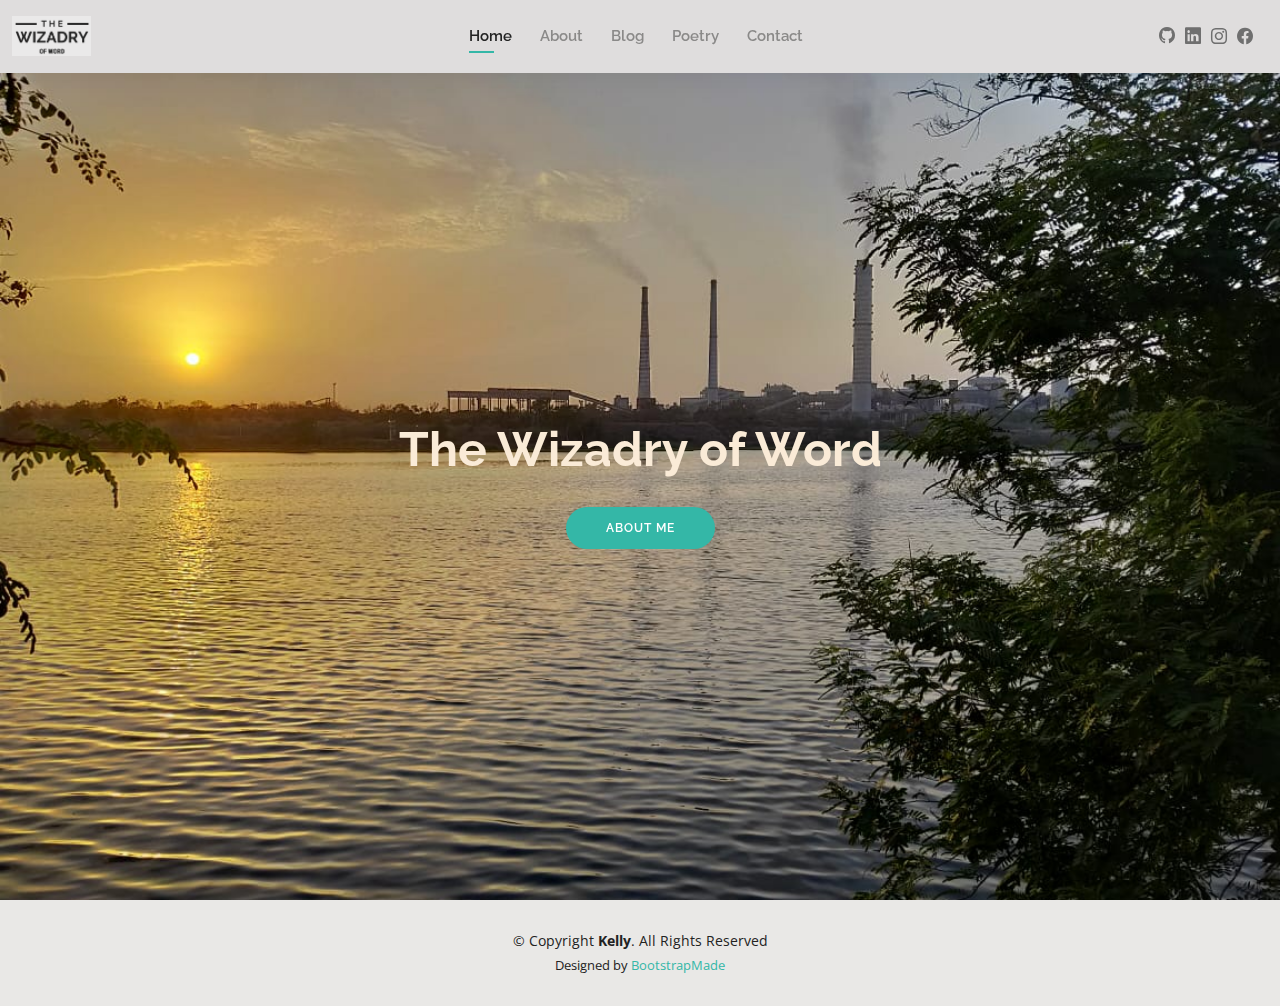
<file: index.html>
<!DOCTYPE html>
<html lang="en">

<head>
  <meta charset="utf-8">
  <meta content="width=device-width, initial-scale=1.0" name="viewport">

  <title>Kelly Bootstrap Template - Index</title>
  <meta content="" name="description">
  <meta content="" name="keywords">

  <!-- Favicons -->
  <link href="assets/img/favicon.png" rel="icon">
  <link href="assets/img/apple-touch-icon.png" rel="apple-touch-icon">

  <!-- Google Fonts -->
  <link href="https://fonts.googleapis.com/css?family=Open+Sans:300,300i,400,400i,600,600i,700,700i|Raleway:300,300i,400,400i,500,500i,600,600i,700,700i|Poppins:300,300i,400,400i,500,500i,600,600i,700,700i" rel="stylesheet">

  <!-- Vendor CSS Files -->
  <link href="assets/vendor/aos/aos.css" rel="stylesheet">
  <link href="assets/vendor/bootstrap/css/bootstrap.min.css" rel="stylesheet">
  <link href="assets/vendor/bootstrap-icons/bootstrap-icons.css" rel="stylesheet">
  <link href="assets/vendor/boxicons/css/boxicons.min.css" rel="stylesheet">
  <link href="assets/vendor/glightbox/css/glightbox.min.css" rel="stylesheet">
  <link href="assets/vendor/swiper/swiper-bundle.min.css" rel="stylesheet">

  <!-- Template Main CSS File -->
  <link href="assets/css/style.css" rel="stylesheet">

  <!-- =======================================================
  * Template Name: Kelly - v4.3.0
  * Template URL: https://bootstrapmade.com/kelly-free-bootstrap-cv-resume-html-template/
  * Author: BootstrapMade.com
  * License: https://bootstrapmade.com/license/
  ======================================================== -->
</head>

<body>

  <!-- ======= Header ======= -->
  <header id="header" class="fixed-top">
    <div class="container-fluid d-flex justify-content-between align-items-center">

      <!--<h1 class="logo me-auto me-lg-0"><a href="index.html">Kelly</a></h1>-->
      <!-- Uncomment below if you prefer to use an image logo -->
      <a href="index.html" class="logo"><img src="assets/img/WIZADRY.png" alt="" class="img-fluid"></a>

      <nav id="navbar" class="navbar order-last order-lg-0">
        <ul>
          <li><a class="active" href="index.html">Home</a></li>
          <li><a href="about.html">About</a></li>
          <!--<li><a href="resume.html">Resume</a></li>-->
          <li><a href="portfolio.html">Blog</a></li>
          <li><a href="services.html">Poetry</a></li>
          <li><a href="contact.html">Contact</a></li>
        </ul>
        <i class="bi bi-list mobile-nav-toggle"></i>
      </nav><!-- .navbar -->

      <div class="header-social-links">
        <a href="https://github.com/vinayagrahari" class="github"><i class="bi bi-github"></i></a>
        <a href="https://www.linkedin.com/in/vinay-kumar-49a0731a0/" class="linkedin"><i class="bi bi-linkedin"></i></i></a>
        <a href="https://www.instagram.com/the_vinay_agrahari/" class="instagram"><i class="bi bi-instagram"></i></a>
        <a href="https://www.facebook.com/people/Vinay-Kumar/100066474706538/" class="facebook"><i class="bi bi-facebook"></i></a>
      </div>

    </div>

  </header><!-- End Header -->

  <!-- ======= Hero Section ======= -->
  <section id="hero" class="d-flex align-items-center">
    <div class="container d-flex flex-column align-items-center" data-aos="zoom-in" data-aos-delay="100">
      <h1>The Wizadry of Word</h1>
      <!--<h2>I'm a student of IIT Delhi</h2>-->
      <a href="about.html" class="btn-about">About Me</a>
    </div>
  </section><!-- End Hero -->

  <!-- ======= Footer ======= -->
  <footer id="footer">
    <div class="container">
      <div class="copyright">
        &copy; Copyright <strong><span>Kelly</span></strong>. All Rights Reserved
      </div>
      <div class="credits">
        <!-- All the links in the footer should remain intact. -->
        <!-- You can delete the links only if you purchased the pro version. -->
        <!-- Licensing information: https://bootstrapmade.com/license/ -->
        <!-- Purchase the pro version with working PHP/AJAX contact form: https://bootstrapmade.com/kelly-free-bootstrap-cv-resume-html-template/ -->
        Designed by <a href="https://bootstrapmade.com/">BootstrapMade</a>
      </div>
    </div>
  </footer><!-- End  Footer -->

  <div id="preloader"></div>
  <a href="#" class="back-to-top d-flex align-items-center justify-content-center"><i class="bi bi-arrow-up-short"></i></a>

  <!-- Vendor JS Files -->
  <script src="assets/vendor/aos/aos.js"></script>
  <script src="assets/vendor/bootstrap/js/bootstrap.bundle.min.js"></script>
  <script src="assets/vendor/glightbox/js/glightbox.min.js"></script>
  <script src="assets/vendor/isotope-layout/isotope.pkgd.min.js"></script>
  <script src="assets/vendor/php-email-form/validate.js"></script>
  <script src="assets/vendor/purecounter/purecounter.js"></script>
  <script src="assets/vendor/swiper/swiper-bundle.min.js"></script>
  <script src="assets/vendor/waypoints/noframework.waypoints.js"></script>

  <!-- Template Main JS File -->
  <script src="assets/js/main.js"></script>

</body>

</html>
</file>
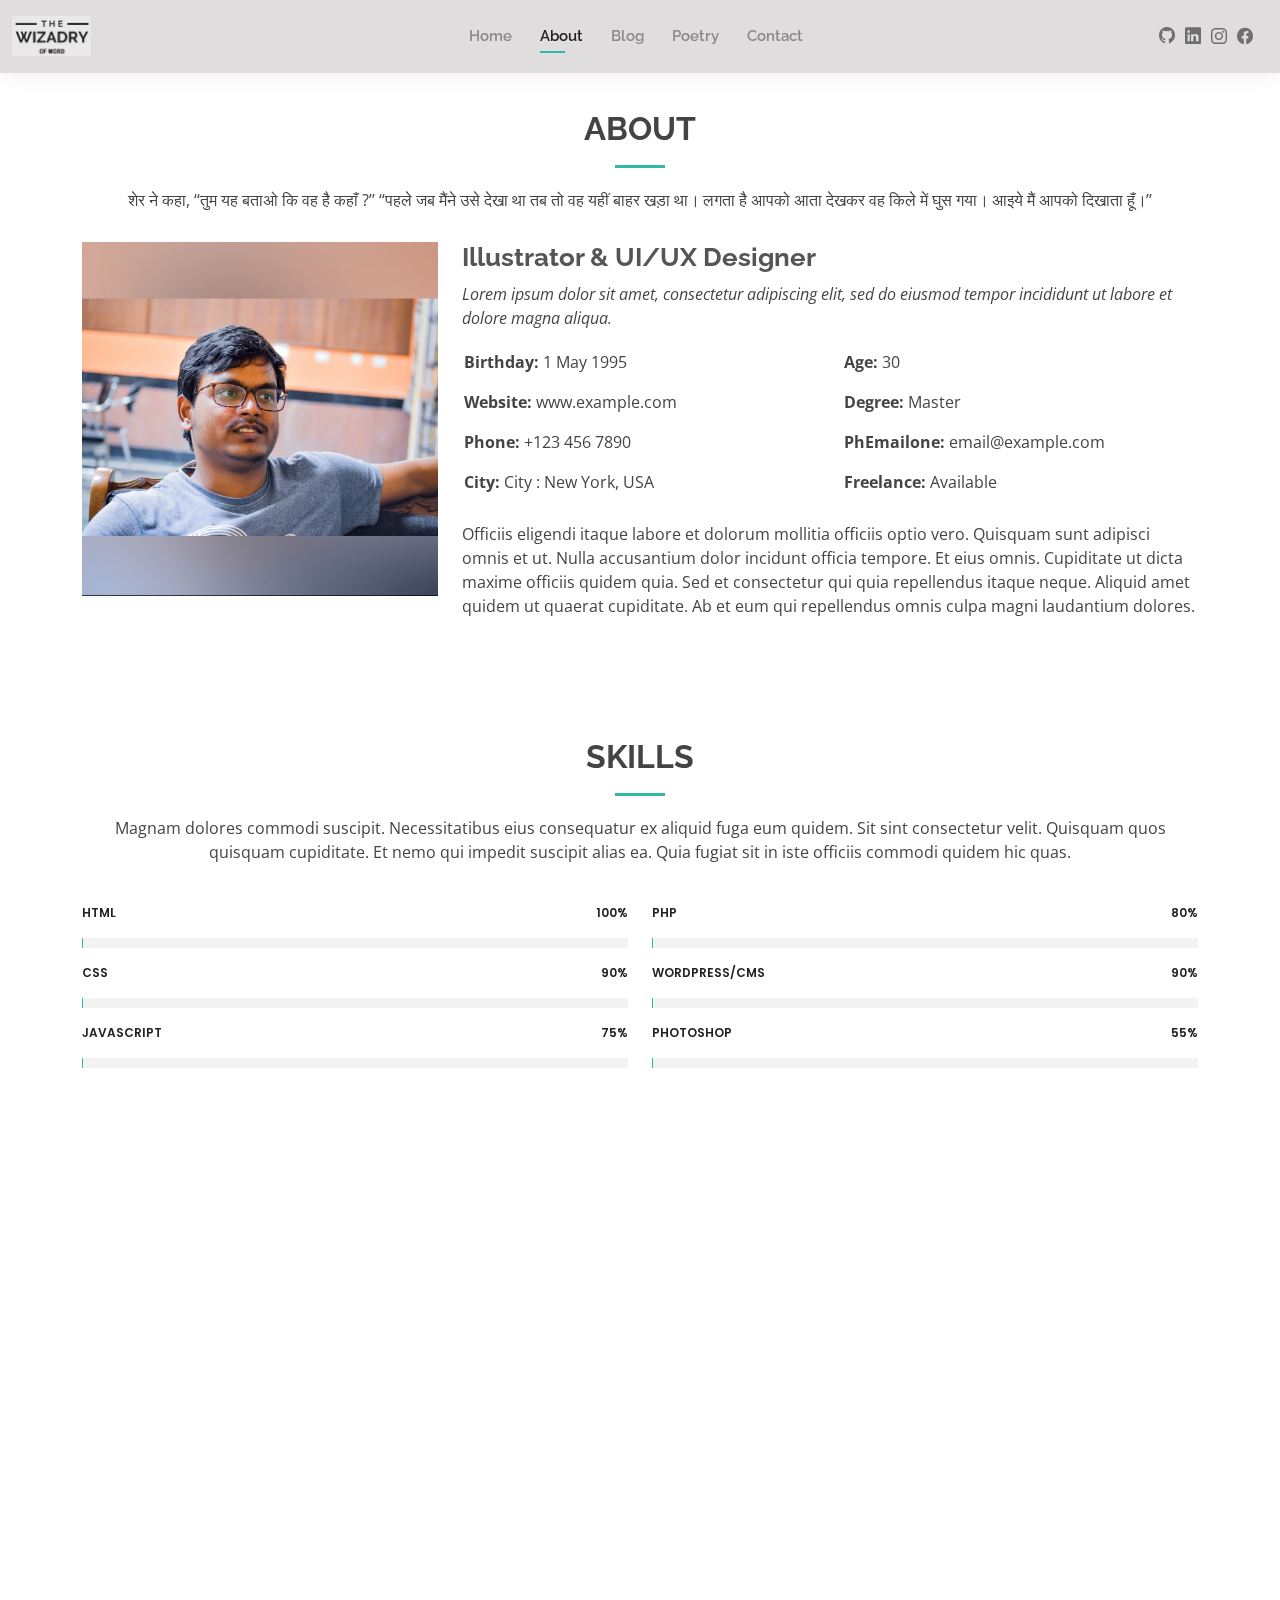
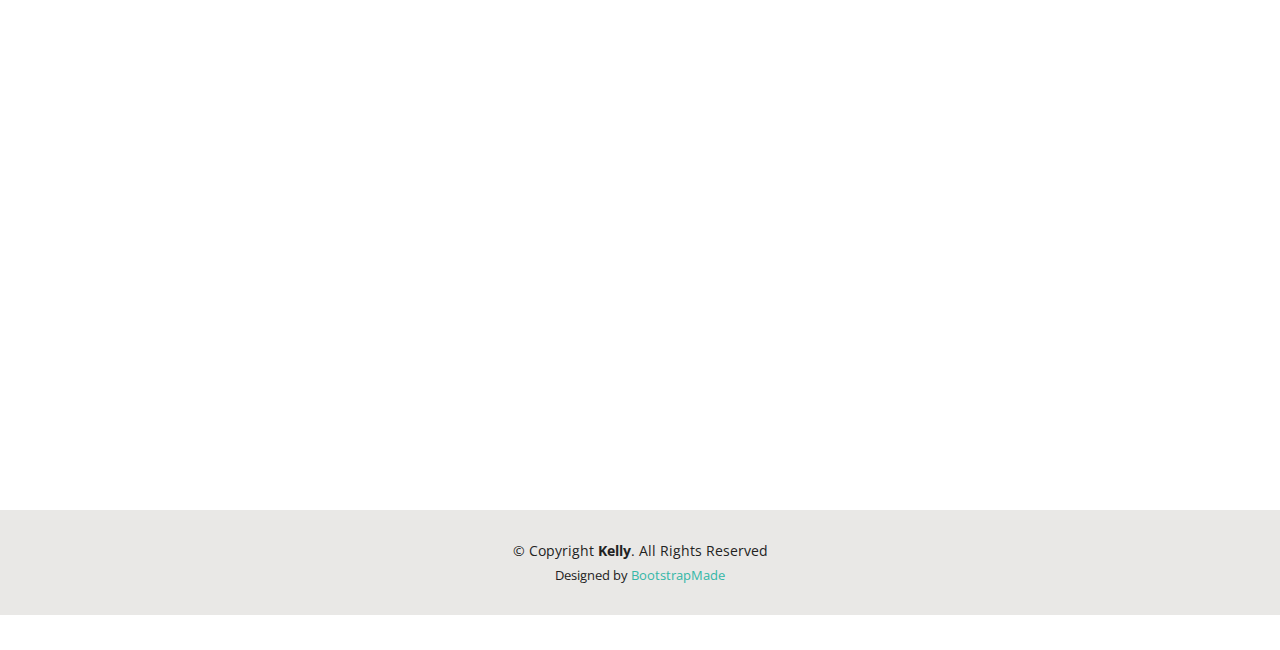
<file: about.html>
<!DOCTYPE html>
<html lang="en">

<head>
  <meta charset="utf-8">
  <meta content="width=device-width, initial-scale=1.0" name="viewport">

  <title>About - Kelly Bootstrap Template</title>
  <meta content="" name="description">
  <meta content="" name="keywords">

  <!-- Favicons -->
  <link href="assets/img/favicon.png" rel="icon">
  <link href="assets/img/apple-touch-icon.png" rel="apple-touch-icon">

  <!-- Google Fonts -->
  <link href="https://fonts.googleapis.com/css?family=Open+Sans:300,300i,400,400i,600,600i,700,700i|Raleway:300,300i,400,400i,500,500i,600,600i,700,700i|Poppins:300,300i,400,400i,500,500i,600,600i,700,700i" rel="stylesheet">

  <!-- Vendor CSS Files -->
  <link href="assets/vendor/aos/aos.css" rel="stylesheet">
  <link href="assets/vendor/bootstrap/css/bootstrap.min.css" rel="stylesheet">
  <link href="assets/vendor/bootstrap-icons/bootstrap-icons.css" rel="stylesheet">
  <link href="assets/vendor/boxicons/css/boxicons.min.css" rel="stylesheet">
  <link href="assets/vendor/glightbox/css/glightbox.min.css" rel="stylesheet">
  <link href="assets/vendor/swiper/swiper-bundle.min.css" rel="stylesheet">

  <!-- Template Main CSS File -->
  <link href="assets/css/style.css" rel="stylesheet">

  <!-- =======================================================
  * Template Name: Kelly - v4.3.0
  * Template URL: https://bootstrapmade.com/kelly-free-bootstrap-cv-resume-html-template/
  * Author: BootstrapMade.com
  * License: https://bootstrapmade.com/license/
  ======================================================== -->
</head>

<body>

  <!-- ======= Header ======= -->
  <header id="header" class="fixed-top">
    <div class="container-fluid d-flex justify-content-between align-items-center">

      <!--<h1 class="logo me-auto me-lg-0"><a href="index.html">Kelly</a></h1>-->
      <!-- Uncomment below if you prefer to use an image logo -->
      <a href="index.html" class="logo"><img src="assets/img/WIZADRY.png" alt="" class="img-fluid"></a>

      <nav id="navbar" class="navbar order-last order-lg-0">
        <ul>
          <li><a href="index.html">Home</a></li>
          <li><a class="active" href="about.html">About</a></li>
          <!--<li><a href="resume.html">Resume</a></li>-->
          <li><a href="portfolio.html">Blog</a></li>
          <li><a href="services.html">Poetry</a></li>
          <li><a href="contact.html">Contact</a></li>
        </ul>
        <i class="bi bi-list mobile-nav-toggle"></i>
      </nav><!-- .navbar -->

      <div class="header-social-links">
        <a href="https://github.com/vinayagrahari" class="github"><i class="bi bi-github"></i></a>
        <a href="https://www.linkedin.com/in/vinay-kumar-49a0731a0/" class="linkedin"><i class="bi bi-linkedin"></i></i></a>
        <a href="https://www.instagram.com/the_vinay_agrahari/" class="instagram"><i class="bi bi-instagram"></i></a>
        <a href="https://www.facebook.com/people/Vinay-Kumar/100066474706538/" class="facebook"><i class="bi bi-facebook"></i></a>
      </div>

    </div>

  </header><!-- End Header -->

  <main id="main">

    <!-- ======= About Section ======= -->
    <section id="about" class="about">
      <div class="container" data-aos="fade-up">

        <div class="section-title">
          <h2>About</h2>
          <p>शेर ने कहा, ‘‘तुम यह बताओ कि वह है कहाँ ?’’
            ‘‘पहले जब मैंने उसे देखा था तब तो वह यहीं बाहर खड़ा था। लगता है आपको आता देखकर वह किले में घुस गया। आइये मैं आपको दिखाता हूँ।’’</p>
        </div>

        <div class="row">
          <div class="col-lg-4">
            <img src="assets/img/about_vinay.jpeg" class="img-fluid" alt="">
          </div>
          <div class="col-lg-8 pt-4 pt-lg-0 content">
            <h3>Illustrator &amp; UI/UX Designer</h3>
            <p class="fst-italic">
              Lorem ipsum dolor sit amet, consectetur adipiscing elit, sed do eiusmod tempor incididunt ut labore et dolore
              magna aliqua.
            </p>
            <div class="row">
              <div class="col-lg-6">
                <ul>
                  <li><i class="bi bi-rounded-right"></i> <strong>Birthday:</strong> 1 May 1995</li>
                  <li><i class="bi bi-rounded-right"></i> <strong>Website:</strong> www.example.com</li>
                  <li><i class="bi bi-rounded-right"></i> <strong>Phone:</strong> +123 456 7890</li>
                  <li><i class="bi bi-rounded-right"></i> <strong>City:</strong> City : New York, USA</li>
                </ul>
              </div>
              <div class="col-lg-6">
                <ul>
                  <li><i class="bi bi-rounded-right"></i> <strong>Age:</strong> 30</li>
                  <li><i class="bi bi-rounded-right"></i> <strong>Degree:</strong> Master</li>
                  <li><i class="bi bi-rounded-right"></i> <strong>PhEmailone:</strong> email@example.com</li>
                  <li><i class="bi bi-rounded-right"></i> <strong>Freelance:</strong> Available</li>
                </ul>
              </div>
            </div>
            <p>
              Officiis eligendi itaque labore et dolorum mollitia officiis optio vero. Quisquam sunt adipisci omnis et ut. Nulla accusantium dolor incidunt officia tempore. Et eius omnis.
              Cupiditate ut dicta maxime officiis quidem quia. Sed et consectetur qui quia repellendus itaque neque. Aliquid amet quidem ut quaerat cupiditate. Ab et eum qui repellendus omnis culpa magni laudantium dolores.
            </p>
          </div>
        </div>

      </div>
    </section><!-- End About Section -->

    <!-- ======= Skills Section ======= -->
    <section id="skills" class="skills">
      <div class="container" data-aos="fade-up">

        <div class="section-title">
          <h2>Skills</h2>
          <p>Magnam dolores commodi suscipit. Necessitatibus eius consequatur ex aliquid fuga eum quidem. Sit sint consectetur velit. Quisquam quos quisquam cupiditate. Et nemo qui impedit suscipit alias ea. Quia fugiat sit in iste officiis commodi quidem hic quas.</p>
        </div>

        <div class="row skills-content">

          <div class="col-lg-6">

            <div class="progress">
              <span class="skill">HTML <i class="val">100%</i></span>
              <div class="progress-bar-wrap">
                <div class="progress-bar" role="progressbar" aria-valuenow="100" aria-valuemin="0" aria-valuemax="100"></div>
              </div>
            </div>

            <div class="progress">
              <span class="skill">CSS <i class="val">90%</i></span>
              <div class="progress-bar-wrap">
                <div class="progress-bar" role="progressbar" aria-valuenow="90" aria-valuemin="0" aria-valuemax="100"></div>
              </div>
            </div>

            <div class="progress">
              <span class="skill">JavaScript <i class="val">75%</i></span>
              <div class="progress-bar-wrap">
                <div class="progress-bar" role="progressbar" aria-valuenow="75" aria-valuemin="0" aria-valuemax="100"></div>
              </div>
            </div>

          </div>

          <div class="col-lg-6">

            <div class="progress">
              <span class="skill">PHP <i class="val">80%</i></span>
              <div class="progress-bar-wrap">
                <div class="progress-bar" role="progressbar" aria-valuenow="80" aria-valuemin="0" aria-valuemax="100"></div>
              </div>
            </div>

            <div class="progress">
              <span class="skill">WordPress/CMS <i class="val">90%</i></span>
              <div class="progress-bar-wrap">
                <div class="progress-bar" role="progressbar" aria-valuenow="90" aria-valuemin="0" aria-valuemax="100"></div>
              </div>
            </div>

            <div class="progress">
              <span class="skill">Photoshop <i class="val">55%</i></span>
              <div class="progress-bar-wrap">
                <div class="progress-bar" role="progressbar" aria-valuenow="55" aria-valuemin="0" aria-valuemax="100"></div>
              </div>
            </div>

          </div>

        </div>

      </div>
    </section><!-- End Skills Section -->

    <!-- ======= Facts Section ======= -->
    <section id="facts" class="facts">
      <div class="container" data-aos="fade-up">

        <div class="section-title">
          <h2>Facts</h2>
          <p>Magnam dolores commodi suscipit. Necessitatibus eius consequatur ex aliquid fuga eum quidem. Sit sint consectetur velit. Quisquam quos quisquam cupiditate. Et nemo qui impedit suscipit alias ea. Quia fugiat sit in iste officiis commodi quidem hic quas.</p>
        </div>

        <div class="row counters">

          <div class="col-lg-3 col-6 text-center">
            <span data-purecounter-start="0" data-purecounter-end="232" data-purecounter-duration="1" class="purecounter"></span>
            <p>Clients</p>
          </div>

          <div class="col-lg-3 col-6 text-center">
            <span data-purecounter-start="0" data-purecounter-end="521" data-purecounter-duration="1" class="purecounter"></span>
            <p>Projects</p>
          </div>

          <div class="col-lg-3 col-6 text-center">
            <span data-purecounter-start="0" data-purecounter-end="1463" data-purecounter-duration="1" class="purecounter"></span>
            <p>Hours Of Support</p>
          </div>

          <div class="col-lg-3 col-6 text-center">
            <span data-purecounter-start="0" data-purecounter-end="15" data-purecounter-duration="1" class="purecounter"></span>
            <p>Hard Workers</p>
          </div>

        </div>

      </div>
    </section><!-- End Facts Section -->

    <!-- ======= Testimonials Section ======= -->
    <section id="testimonials" class="testimonials">
      <div class="container" data-aos="fade-up">

        <div class="section-title">
          <h2>Testimonials</h2>
          <p>Magnam dolores commodi suscipit. Necessitatibus eius consequatur ex aliquid fuga eum quidem. Sit sint consectetur velit. Quisquam quos quisquam cupiditate. Et nemo qui impedit suscipit alias ea. Quia fugiat sit in iste officiis commodi quidem hic quas.</p>
        </div>

        <div class="testimonials-slider swiper-container" data-aos="fade-up" data-aos-delay="100">
          <div class="swiper-wrapper">

            <div class="swiper-slide">
              <div class="testimonial-item">
                <img src="assets/img/testimonials/testimonials-1.jpg" class="testimonial-img" alt="">
                <h3>Saul Goodman</h3>
                <h4>Ceo &amp; Founder</h4>
                <p>
                  <i class="bx bxs-quote-alt-left quote-icon-left"></i>
                  Proin iaculis purus consequat sem cure digni ssim donec porttitora entum suscipit rhoncus. Accusantium quam, ultricies eget id, aliquam eget nibh et. Maecen aliquam, risus at semper.
                  <i class="bx bxs-quote-alt-right quote-icon-right"></i>
                </p>
              </div>
            </div><!-- End testimonial item -->

            <div class="swiper-slide">
              <div class="testimonial-item">
                <img src="assets/img/testimonials/testimonials-2.jpg" class="testimonial-img" alt="">
                <h3>Sara Wilsson</h3>
                <h4>Designer</h4>
                <p>
                  <i class="bx bxs-quote-alt-left quote-icon-left"></i>
                  Export tempor illum tamen malis malis eram quae irure esse labore quem cillum quid cillum eram malis quorum velit fore eram velit sunt aliqua noster fugiat irure amet legam anim culpa.
                  <i class="bx bxs-quote-alt-right quote-icon-right"></i>
                </p>
              </div>
            </div><!-- End testimonial item -->

            <div class="swiper-slide">
              <div class="testimonial-item">
                <img src="assets/img/testimonials/testimonials-3.jpg" class="testimonial-img" alt="">
                <h3>Jena Karlis</h3>
                <h4>Store Owner</h4>
                <p>
                  <i class="bx bxs-quote-alt-left quote-icon-left"></i>
                  Enim nisi quem export duis labore cillum quae magna enim sint quorum nulla quem veniam duis minim tempor labore quem eram duis noster aute amet eram fore quis sint minim.
                  <i class="bx bxs-quote-alt-right quote-icon-right"></i>
                </p>
              </div>
            </div><!-- End testimonial item -->

            <div class="swiper-slide">
              <div class="testimonial-item">
                <img src="assets/img/testimonials/testimonials-4.jpg" class="testimonial-img" alt="">
                <h3>Matt Brandon</h3>
                <h4>Freelancer</h4>
                <p>
                  <i class="bx bxs-quote-alt-left quote-icon-left"></i>
                  Fugiat enim eram quae cillum dolore dolor amet nulla culpa multos export minim fugiat minim velit minim dolor enim duis veniam ipsum anim magna sunt elit fore quem dolore labore illum veniam.
                  <i class="bx bxs-quote-alt-right quote-icon-right"></i>
                </p>
              </div>
            </div><!-- End testimonial item -->

            <div class="swiper-slide">
              <div class="testimonial-item">
                <img src="assets/img/testimonials/testimonials-5.jpg" class="testimonial-img" alt="">
                <h3>John Larson</h3>
                <h4>Entrepreneur</h4>
                <p>
                  <i class="bx bxs-quote-alt-left quote-icon-left"></i>
                  Quis quorum aliqua sint quem legam fore sunt eram irure aliqua veniam tempor noster veniam enim culpa labore duis sunt culpa nulla illum cillum fugiat legam esse veniam culpa fore nisi cillum quid.
                  <i class="bx bxs-quote-alt-right quote-icon-right"></i>
                </p>
              </div>
            </div><!-- End testimonial item -->

          </div>
          <div class="swiper-pagination"></div>
        </div>

      </div>
    </section><!-- End Testimonials Section -->

  </main><!-- End #main -->

  <!-- ======= Footer ======= -->
  <footer id="footer">
    <div class="container">
      <div class="copyright">
        &copy; Copyright <strong><span>Kelly</span></strong>. All Rights Reserved
      </div>
      <div class="credits">
        <!-- All the links in the footer should remain intact. -->
        <!-- You can delete the links only if you purchased the pro version. -->
        <!-- Licensing information: https://bootstrapmade.com/license/ -->
        <!-- Purchase the pro version with working PHP/AJAX contact form: https://bootstrapmade.com/kelly-free-bootstrap-cv-resume-html-template/ -->
        Designed by <a href="https://bootstrapmade.com/">BootstrapMade</a>
      </div>
    </div>
  </footer><!-- End  Footer -->

  <div id="preloader"></div>
  <a href="#" class="back-to-top d-flex align-items-center justify-content-center"><i class="bi bi-arrow-up-short"></i></a>

  <!-- Vendor JS Files -->
  <script src="assets/vendor/aos/aos.js"></script>
  <script src="assets/vendor/bootstrap/js/bootstrap.bundle.min.js"></script>
  <script src="assets/vendor/glightbox/js/glightbox.min.js"></script>
  <script src="assets/vendor/isotope-layout/isotope.pkgd.min.js"></script>
  <script src="assets/vendor/php-email-form/validate.js"></script>
  <script src="assets/vendor/purecounter/purecounter.js"></script>
  <script src="assets/vendor/swiper/swiper-bundle.min.js"></script>
  <script src="assets/vendor/waypoints/noframework.waypoints.js"></script>

  <!-- Template Main JS File -->
  <script src="assets/js/main.js"></script>

</body>

</html>
</file>
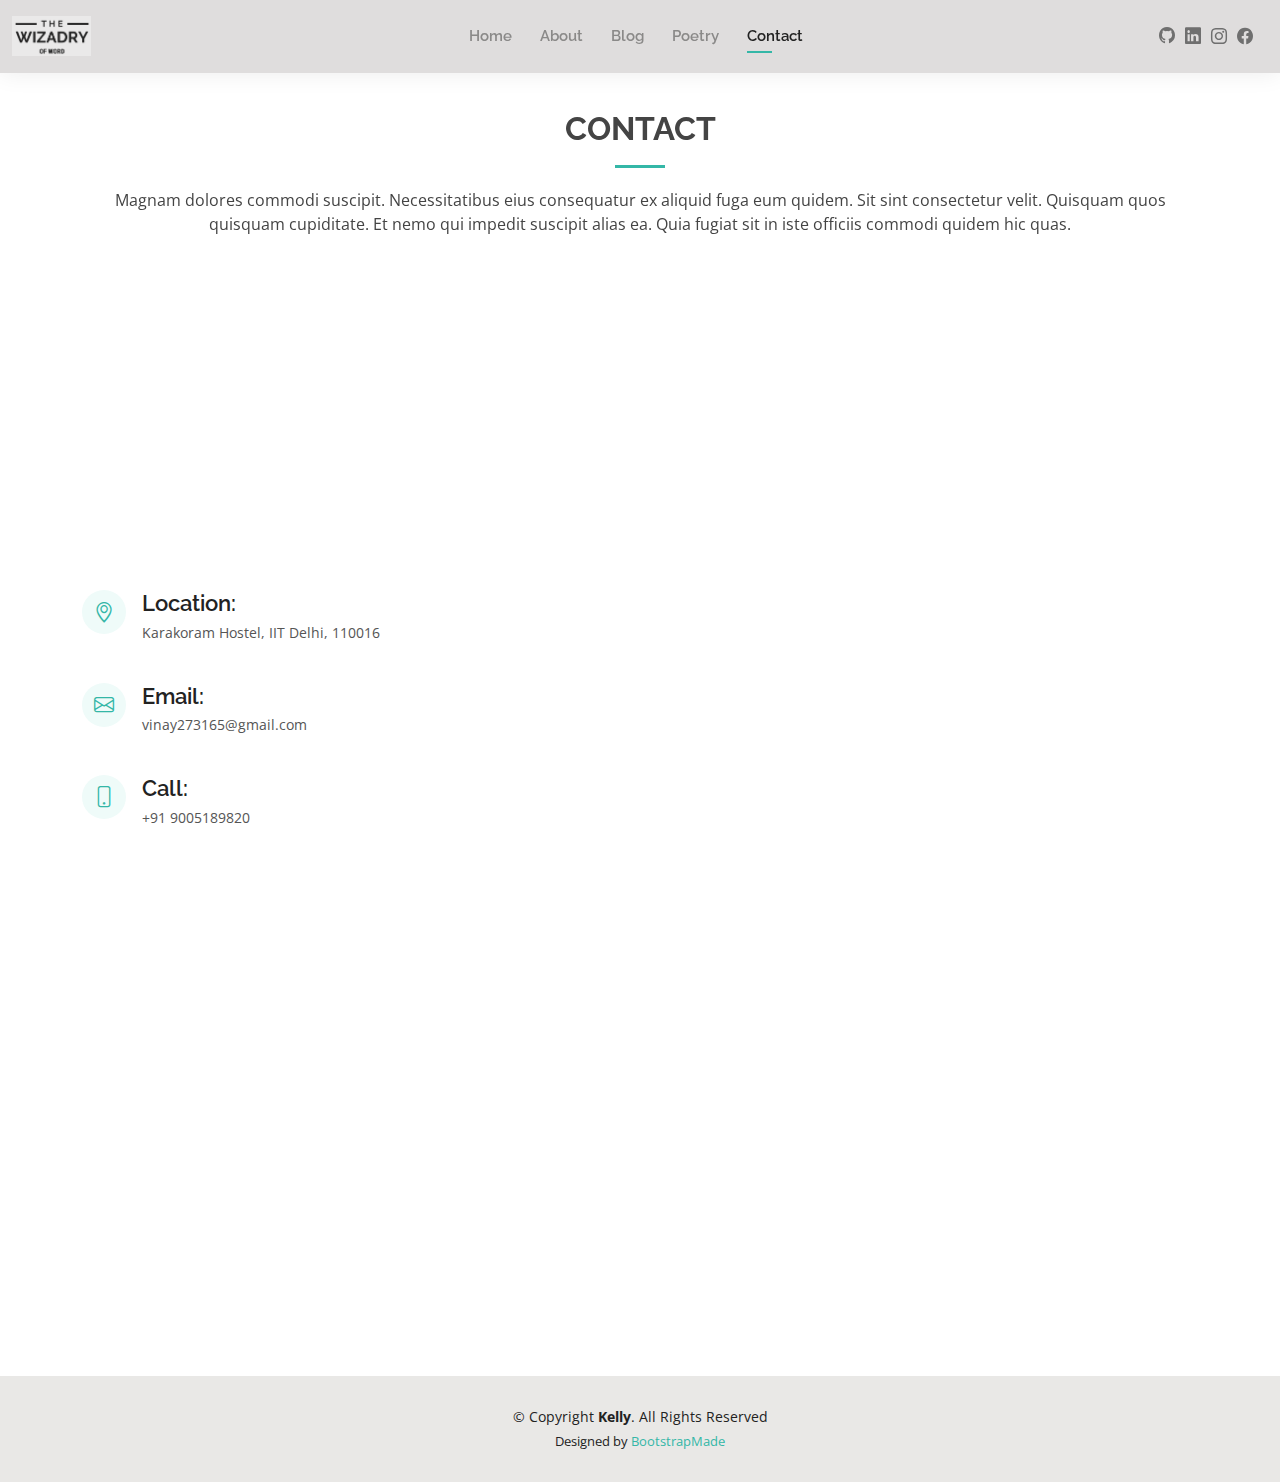
<file: contact.html>
<!DOCTYPE html>
<html lang="en">

<head>
  <meta charset="utf-8">
  <meta content="width=device-width, initial-scale=1.0" name="viewport">

  <title>Contact - Kelly Bootstrap Template</title>
  <meta content="" name="description">
  <meta content="" name="keywords">

  <!-- Favicons -->
  <link href="assets/img/favicon.png" rel="icon">
  <link href="assets/img/apple-touch-icon.png" rel="apple-touch-icon">

  <!-- Google Fonts -->
  <link href="https://fonts.googleapis.com/css?family=Open+Sans:300,300i,400,400i,600,600i,700,700i|Raleway:300,300i,400,400i,500,500i,600,600i,700,700i|Poppins:300,300i,400,400i,500,500i,600,600i,700,700i" rel="stylesheet">

  <!-- Vendor CSS Files -->
  <link href="assets/vendor/aos/aos.css" rel="stylesheet">
  <link href="assets/vendor/bootstrap/css/bootstrap.min.css" rel="stylesheet">
  <link href="assets/vendor/bootstrap-icons/bootstrap-icons.css" rel="stylesheet">
  <link href="assets/vendor/boxicons/css/boxicons.min.css" rel="stylesheet">
  <link href="assets/vendor/glightbox/css/glightbox.min.css" rel="stylesheet">
  <link href="assets/vendor/swiper/swiper-bundle.min.css" rel="stylesheet">

  <!-- Template Main CSS File -->
  <link href="assets/css/style.css" rel="stylesheet">

  <!-- =======================================================
  * Template Name: Kelly - v4.3.0
  * Template URL: https://bootstrapmade.com/kelly-free-bootstrap-cv-resume-html-template/
  * Author: BootstrapMade.com
  * License: https://bootstrapmade.com/license/
  ======================================================== -->
</head>

<body>

  <!-- ======= Header ======= -->
  <header id="header" class="fixed-top">
    <div class="container-fluid d-flex justify-content-between align-items-center">

      <!--<h1 class="logo me-auto me-lg-0"><a href="index.html">Kelly</a></h1>-->
      <!-- Uncomment below if you prefer to use an image logo -->
      <a href="index.html" class="logo"><img src="assets/img/WIZADRY.png" alt="" class="img-fluid"></a>

      <nav id="navbar" class="navbar order-last order-lg-0">
        <ul>
          <li><a href="index.html">Home</a></li>
          <li><a href="about.html">About</a></li>
          <!--<li><a href="resume.html">Resume</a></li>-->
          <li><a href="portfolio.html">Blog</a></li>
          <li><a href="services.html">Poetry</a></li>
          <li><a class="active" href="contact.html">Contact</a></li>
        </ul>
        <i class="bi bi-list mobile-nav-toggle"></i>
      </nav><!-- .navbar -->

      <div class="header-social-links">
        <a href="https://github.com/vinayagrahari" class="github"><i class="bi bi-github"></i></a>
        <a href="https://www.linkedin.com/in/vinay-kumar-49a0731a0/" class="linkedin"><i class="bi bi-linkedin"></i></i></a>
        <a href="https://www.instagram.com/the_vinay_agrahari/" class="instagram"><i class="bi bi-instagram"></i></a>
        <a href="https://www.facebook.com/people/Vinay-Kumar/100066474706538/" class="facebook"><i class="bi bi-facebook"></i></a>
      </div>

    </div>

  </header><!-- End Header -->

  <main id="main">

    <!-- ======= Contact Section ======= -->
    <section id="contact" class="contact">
      <div class="container" data-aos="fade-up">

        <div class="section-title">
          <h2>Contact</h2>
          <p>Magnam dolores commodi suscipit. Necessitatibus eius consequatur ex aliquid fuga eum quidem. Sit sint consectetur velit. Quisquam quos quisquam cupiditate. Et nemo qui impedit suscipit alias ea. Quia fugiat sit in iste officiis commodi quidem hic quas.</p>
        </div>

        <div>
          <iframe style="border:0; width: 100%; height: 270px;" src="https://www.google.com/maps/embed?pb=!1m18!1m12!1m3!1d3504.7327853080733!2d77.18068291508071!3d28.547750482451395!2m3!1f0!2f0!3f0!3m2!1i1024!2i768!4f13.1!3m3!1m2!1s0x390d1ded87931bdb%3A0x20cf116508cd8a18!2sKarakoram%20Hostel!5e0!3m2!1sen!2sin!4v1623652105170!5m2!1sen!2sin" frameborder="0" allowfullscreen></iframe>
        </div>

        <div class="row mt-5">

          <div class="col-lg-4">
            <div class="info">
              <div class="address">
                <i class="bi bi-geo-alt"></i>
                <h4>Location:</h4>
                <p>Karakoram Hostel, IIT Delhi, 110016</p>
              </div>

              <div class="email">
                <i class="bi bi-envelope"></i>
                <h4>Email:</h4>
                <p>vinay273165@gmail.com</p>
              </div>

              <div class="phone">
                <i class="bi bi-phone"></i>
                <h4>Call:</h4>
                <p>+91 9005189820</p>
              </div>

            </div>

          </div>

          <div class="col-lg-8 mt-5 mt-lg-0">
            <iframe src="https://docs.google.com/forms/d/e/1FAIpQLSeRH3MVVSrTsoX4gJrVmgCqNgwW9LyrtKNlwIqJ8AbA1YKa_w/viewform?embedded=true" width="640" height="720" frameborder="0" marginheight="0" marginwidth="0">Loading…</iframe>
<!--
            <form action="forms/contact.php" method="post" role="form" class="php-email-form">
              <div class="row">
                <div class="col-md-6 form-group">
                  <input type="text" name="name" class="form-control" id="name" placeholder="Your Name" required>
                </div>
                <div class="col-md-6 form-group mt-3 mt-md-0">
                  <input type="email" class="form-control" name="email" id="email" placeholder="Your Email" required>
                </div>
              </div>
              <div class="form-group mt-3">
                <input type="text" class="form-control" name="subject" id="subject" placeholder="Subject" required>
              </div>
              <div class="form-group mt-3">
                <textarea class="form-control" name="message" rows="5" placeholder="Message" required></textarea>
              </div>
              <div class="my-3">
                <div class="loading">Loading</div>
                <div class="error-message"></div>
                <div class="sent-message">Your message has been sent. Thank you!</div>
              </div>
              <div class="text-center"><button type="submit">Send Message</button></div>
            </form>
          -->
          </div>

        </div>

      </div>
    </section><!-- End Contact Section -->

  </main><!-- End #main -->

  <!-- ======= Footer ======= -->
  <footer id="footer">
    <div class="container">
      <div class="copyright">
        &copy; Copyright <strong><span>Kelly</span></strong>. All Rights Reserved
      </div>
      <div class="credits">
        <!-- All the links in the footer should remain intact. -->
        <!-- You can delete the links only if you purchased the pro version. -->
        <!-- Licensing information: https://bootstrapmade.com/license/ -->
        <!-- Purchase the pro version with working PHP/AJAX contact form: https://bootstrapmade.com/kelly-free-bootstrap-cv-resume-html-template/ -->
        Designed by <a href="https://bootstrapmade.com/">BootstrapMade</a>
      </div>
    </div>
  </footer><!-- End  Footer -->

  <div id="preloader"></div>
  <a href="#" class="back-to-top d-flex align-items-center justify-content-center"><i class="bi bi-arrow-up-short"></i></a>

  <!-- Vendor JS Files -->
  <script src="assets/vendor/aos/aos.js"></script>
  <script src="assets/vendor/bootstrap/js/bootstrap.bundle.min.js"></script>
  <script src="assets/vendor/glightbox/js/glightbox.min.js"></script>
  <script src="assets/vendor/isotope-layout/isotope.pkgd.min.js"></script>
  <script src="assets/vendor/php-email-form/validate.js"></script>
  <script src="assets/vendor/purecounter/purecounter.js"></script>
  <script src="assets/vendor/swiper/swiper-bundle.min.js"></script>
  <script src="assets/vendor/waypoints/noframework.waypoints.js"></script>

  <!-- Template Main JS File -->
  <script src="assets/js/main.js"></script>

</body>

</html>
</file>
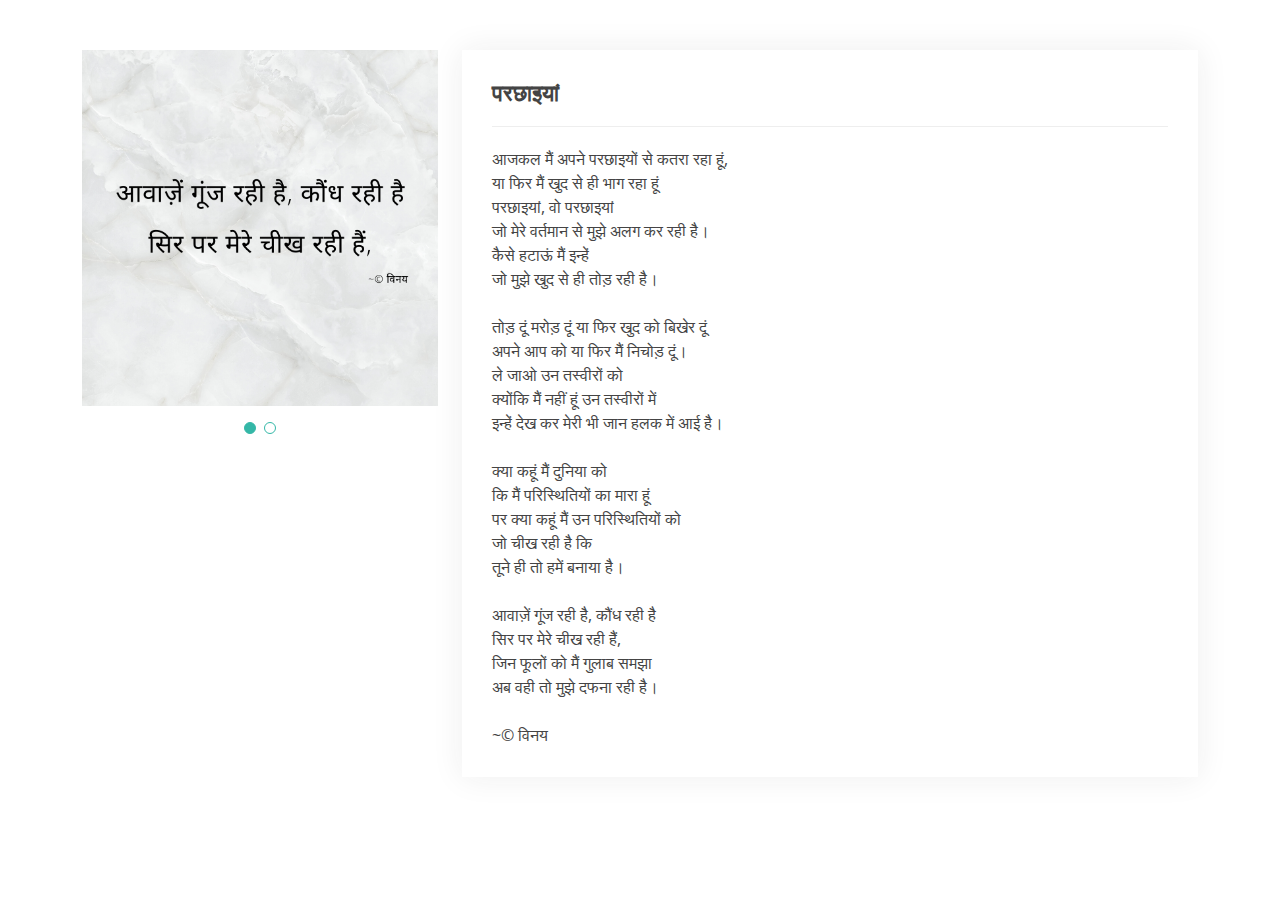
<file: poem2.html>
<!DOCTYPE html>
<html lang="en">

<head>
  <meta charset="utf-8">
  <meta content="width=device-width, initial-scale=1.0" name="viewport">

  <title>Portfolio Details - Kelly Bootstrap Template</title>
  <meta content="" name="description">
  <meta content="" name="keywords">

  <!-- Favicons -->
  <link href="assets/img/favicon.png" rel="icon">
  <link href="assets/img/apple-touch-icon.png" rel="apple-touch-icon">

  <!-- Google Fonts -->
  <link href="https://fonts.googleapis.com/css?family=Open+Sans:300,300i,400,400i,600,600i,700,700i|Raleway:300,300i,400,400i,500,500i,600,600i,700,700i|Poppins:300,300i,400,400i,500,500i,600,600i,700,700i" rel="stylesheet">

  <!-- Vendor CSS Files -->
  <link href="assets/vendor/aos/aos.css" rel="stylesheet">
  <link href="assets/vendor/bootstrap/css/bootstrap.min.css" rel="stylesheet">
  <link href="assets/vendor/bootstrap-icons/bootstrap-icons.css" rel="stylesheet">
  <link href="assets/vendor/boxicons/css/boxicons.min.css" rel="stylesheet">
  <link href="assets/vendor/glightbox/css/glightbox.min.css" rel="stylesheet">
  <link href="assets/vendor/swiper/swiper-bundle.min.css" rel="stylesheet">

  <!-- Template Main CSS File -->
  <link href="assets/css/style.css" rel="stylesheet">

  <!-- =======================================================
  * Template Name: Kelly - v4.3.0
  * Template URL: https://bootstrapmade.com/kelly-free-bootstrap-cv-resume-html-template/
  * Author: BootstrapMade.com
  * License: https://bootstrapmade.com/license/
  ======================================================== -->
</head>

<body>

  <main id="main">

    <!-- ======= Portfolio Details Section ======= -->
    <section id="portfolio-details" class="portfolio-details">
      <div class="container">

        <div class="row gy-4">

          <div class="col-lg-4">
            <div class="portfolio-details-slider swiper-container">
              <div class="swiper-wrapper align-items-center">

                <div class="swiper-slide">
                  <img src="assets/img/Poem/Poem2/1.png" alt="">
                </div>

                <div class="swiper-slide">
                  <img src="assets/img/Poem/Poem2/2.png" alt="">
                </div>


              </div>
              <div class="swiper-pagination"></div>
            </div>
          </div>

          <div class="col-lg-8">
            <div class="portfolio-info">
              <h3>
                परछाइयां
              </h3>
              <div>
                &#2310;&#2332;&#2325;&#2354; &#2350;&#2376;&#2306;
                &#2309;&#2346;&#2344;&#2375;
                &#2346;&#2352;&#2331;&#2366;&#2311;&#2351;&#2379;&#2306; &#2360;&#2375;
                &#2325;&#2340;&#2352;&#2366; &#2352;&#2361;&#2366; &#2361;&#2370;&#2306;,
            </div>
            <div>
                &#2351;&#2366; &#2347;&#2367;&#2352; &#2350;&#2376;&#2306;
                &#2326;&#2369;&#2342; &#2360;&#2375; &#2361;&#2368; &#2349;&#2366;&#2327;
                &#2352;&#2361;&#2366; &#2361;&#2370;&#2306;
            </div>
            <div>
                &#2346;&#2352;&#2331;&#2366;&#2311;&#2351;&#2366;&#2306;, &#2357;&#2379;
                &#2346;&#2352;&#2331;&#2366;&#2311;&#2351;&#2366;&#2306;
            </div>
            <div>
                &#2332;&#2379; &#2350;&#2375;&#2352;&#2375;
                &#2357;&#2352;&#2381;&#2340;&#2350;&#2366;&#2344; &#2360;&#2375;
                &#2350;&#2369;&#2333;&#2375; &#2309;&#2354;&#2327; &#2325;&#2352;
                &#2352;&#2361;&#2368; &#2361;&#2376;&#2404;
            </div>
            <div>
                &#2325;&#2376;&#2360;&#2375; &#2361;&#2335;&#2366;&#2314;&#2306;
                &#2350;&#2376;&#2306; &#2311;&#2344;&#2381;&#2361;&#2375;&#2306;
            </div>
            <div>
                &#2332;&#2379; &#2350;&#2369;&#2333;&#2375; &#2326;&#2369;&#2342;
                &#2360;&#2375; &#2361;&#2368; &#2340;&#2379;&#2337;&#2364;
                &#2352;&#2361;&#2368; &#2361;&#2376;&#2404;
            </div>
            <div>
                <br/>
            </div>
            <div>
                &#2340;&#2379;&#2337;&#2364; &#2342;&#2370;&#2306;
                &#2350;&#2352;&#2379;&#2337;&#2364; &#2342;&#2370;&#2306; &#2351;&#2366;
                &#2347;&#2367;&#2352; &#2326;&#2369;&#2342; &#2325;&#2379;
                &#2348;&#2367;&#2326;&#2375;&#2352; &#2342;&#2370;&#2306;
            </div>
            <div>
                &#2309;&#2346;&#2344;&#2375; &#2310;&#2346; &#2325;&#2379; &#2351;&#2366;
                &#2347;&#2367;&#2352; &#2350;&#2376;&#2306;
                &#2344;&#2367;&#2330;&#2379;&#2337;&#2364; &#2342;&#2370;&#2306;&#2404;
            </div>
            <div>
                &#2354;&#2375; &#2332;&#2366;&#2323; &#2313;&#2344;
                &#2340;&#2360;&#2381;&#2357;&#2368;&#2352;&#2379;&#2306; &#2325;&#2379;
            </div>
            <div>
                &#2325;&#2381;&#2351;&#2379;&#2306;&#2325;&#2367; &#2350;&#2376;&#2306;
                &#2344;&#2361;&#2368;&#2306; &#2361;&#2370;&#2306; &#2313;&#2344;
                &#2340;&#2360;&#2381;&#2357;&#2368;&#2352;&#2379;&#2306;
                &#2350;&#2375;&#2306;
            </div>
            <div>
                &#2311;&#2344;&#2381;&#2361;&#2375;&#2306; &#2342;&#2375;&#2326;
                &#2325;&#2352; &#2350;&#2375;&#2352;&#2368; &#2349;&#2368;
                &#2332;&#2366;&#2344; &#2361;&#2354;&#2325; &#2350;&#2375;&#2306;
                &#2310;&#2312; &#2361;&#2376;&#2404;
            </div>
            <div>
                <br/>
            </div>
            <div>
                &#2325;&#2381;&#2351;&#2366; &#2325;&#2361;&#2370;&#2306;
                &#2350;&#2376;&#2306; &#2342;&#2369;&#2344;&#2367;&#2351;&#2366;
                &#2325;&#2379;
            </div>
            <div>
                &#2325;&#2367; &#2350;&#2376;&#2306;
                &#2346;&#2352;&#2367;&#2360;&#2381;&#2341;&#2367;&#2340;&#2367;&#2351;&#2379;&#2306;
                &#2325;&#2366; &#2350;&#2366;&#2352;&#2366; &#2361;&#2370;&#2306;
            </div>
            <div>
                &#2346;&#2352; &#2325;&#2381;&#2351;&#2366; &#2325;&#2361;&#2370;&#2306;
                &#2350;&#2376;&#2306; &#2313;&#2344;
                &#2346;&#2352;&#2367;&#2360;&#2381;&#2341;&#2367;&#2340;&#2367;&#2351;&#2379;&#2306;
                &#2325;&#2379;
            </div>
            <div>
                &#2332;&#2379; &#2330;&#2368;&#2326; &#2352;&#2361;&#2368; &#2361;&#2376;
                &#2325;&#2367;
            </div>
            <div>
                &#2340;&#2370;&#2344;&#2375; &#2361;&#2368; &#2340;&#2379;
                &#2361;&#2350;&#2375;&#2306; &#2348;&#2344;&#2366;&#2351;&#2366;
                &#2361;&#2376;&#2404;
            </div>
            <div>
                <br/>
            </div>
            <div>
                &#2310;&#2357;&#2366;&#2332;&#2364;&#2375;&#2306;
                &#2327;&#2370;&#2306;&#2332; &#2352;&#2361;&#2368; &#2361;&#2376;,
                &#2325;&#2380;&#2306;&#2343; &#2352;&#2361;&#2368; &#2361;&#2376;
            </div>
            <div>
                &#2360;&#2367;&#2352; &#2346;&#2352; &#2350;&#2375;&#2352;&#2375;
                &#2330;&#2368;&#2326; &#2352;&#2361;&#2368; &#2361;&#2376;&#2306;,
            </div>
            <div>
                &#2332;&#2367;&#2344; &#2347;&#2370;&#2354;&#2379;&#2306; &#2325;&#2379;
                &#2350;&#2376;&#2306; &#2327;&#2369;&#2354;&#2366;&#2348;
                &#2360;&#2350;&#2333;&#2366;
            </div>
            <div>
                &#2309;&#2348; &#2357;&#2361;&#2368; &#2340;&#2379;
                &#2350;&#2369;&#2333;&#2375; &#2342;&#2347;&#2344;&#2366;
                &#2352;&#2361;&#2368; &#2361;&#2376;&#2404;
            </div>
            <div>
                <br/>
            </div>
            <div>
                ~&#169; &#2357;&#2367;&#2344;&#2351;
            </div>
            
            </div>
          </div>

        </div>

      </div>
    </section><!-- End Portfolio Details Section -->

  </main><!-- End #main -->

  <div id="preloader"></div>
  <a href="#" class="back-to-top d-flex align-items-center justify-content-center"><i class="bi bi-arrow-up-short"></i></a>

  <!-- Vendor JS Files -->
  <script src="assets/vendor/aos/aos.js"></script>
  <script src="assets/vendor/bootstrap/js/bootstrap.bundle.min.js"></script>
  <script src="assets/vendor/glightbox/js/glightbox.min.js"></script>
  <script src="assets/vendor/isotope-layout/isotope.pkgd.min.js"></script>
  <script src="assets/vendor/php-email-form/validate.js"></script>
  <script src="assets/vendor/purecounter/purecounter.js"></script>
  <script src="assets/vendor/swiper/swiper-bundle.min.js"></script>
  <script src="assets/vendor/waypoints/noframework.waypoints.js"></script>

  <!-- Template Main JS File -->
  <script src="assets/js/main.js"></script>

</body>

</html>
</file>
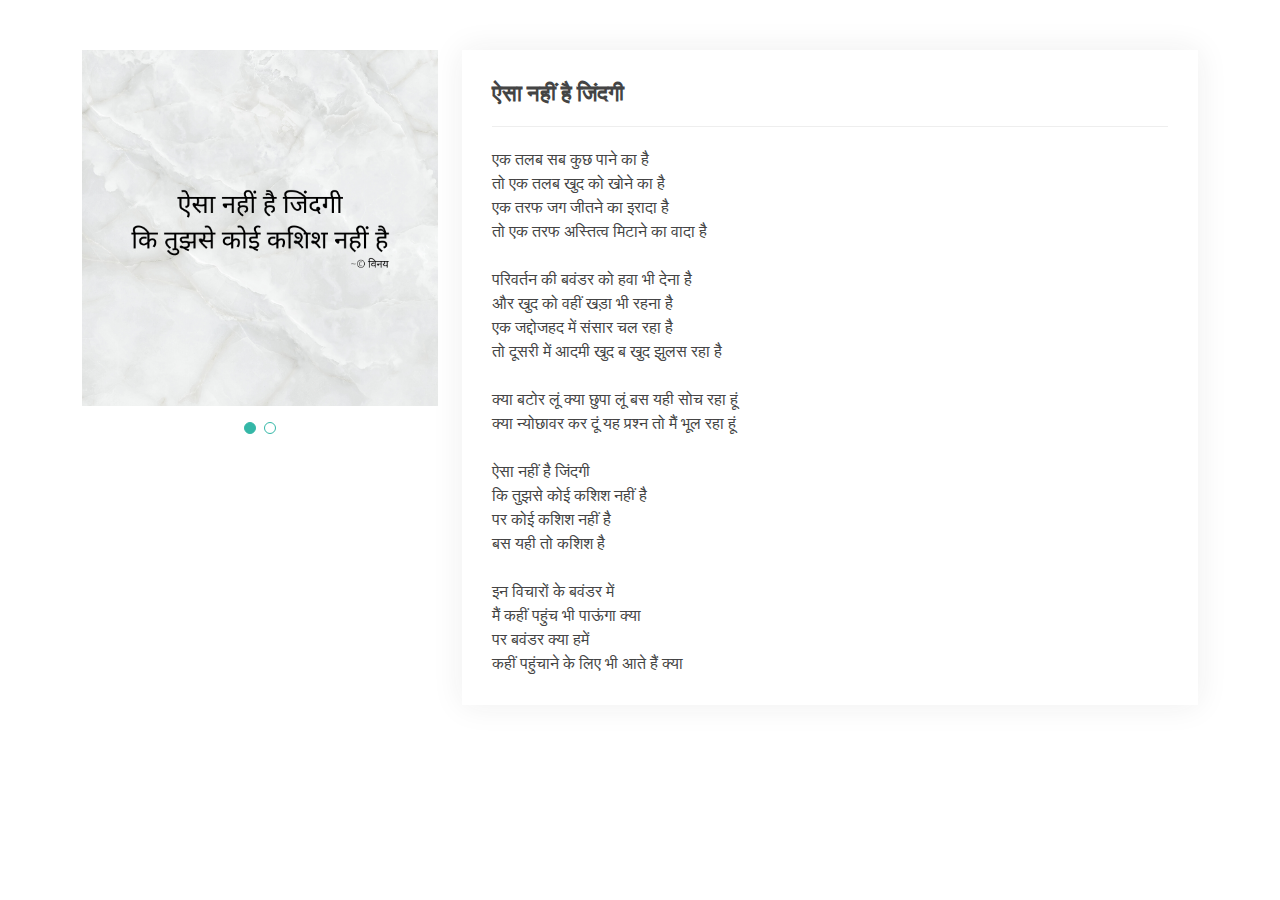
<file: poem3.html>
<!DOCTYPE html>
<html lang="en">

<head>
  <meta charset="utf-8">
  <meta content="width=device-width, initial-scale=1.0" name="viewport">

  <title>Portfolio Details - Kelly Bootstrap Template</title>
  <meta content="" name="description">
  <meta content="" name="keywords">

  <!-- Favicons -->
  <link href="assets/img/favicon.png" rel="icon">
  <link href="assets/img/apple-touch-icon.png" rel="apple-touch-icon">

  <!-- Google Fonts -->
  <link href="https://fonts.googleapis.com/css?family=Open+Sans:300,300i,400,400i,600,600i,700,700i|Raleway:300,300i,400,400i,500,500i,600,600i,700,700i|Poppins:300,300i,400,400i,500,500i,600,600i,700,700i" rel="stylesheet">

  <!-- Vendor CSS Files -->
  <link href="assets/vendor/aos/aos.css" rel="stylesheet">
  <link href="assets/vendor/bootstrap/css/bootstrap.min.css" rel="stylesheet">
  <link href="assets/vendor/bootstrap-icons/bootstrap-icons.css" rel="stylesheet">
  <link href="assets/vendor/boxicons/css/boxicons.min.css" rel="stylesheet">
  <link href="assets/vendor/glightbox/css/glightbox.min.css" rel="stylesheet">
  <link href="assets/vendor/swiper/swiper-bundle.min.css" rel="stylesheet">

  <!-- Template Main CSS File -->
  <link href="assets/css/style.css" rel="stylesheet">

  <!-- =======================================================
  * Template Name: Kelly - v4.3.0
  * Template URL: https://bootstrapmade.com/kelly-free-bootstrap-cv-resume-html-template/
  * Author: BootstrapMade.com
  * License: https://bootstrapmade.com/license/
  ======================================================== -->
</head>

<body>

  <main id="main">

    <!-- ======= Portfolio Details Section ======= -->
    <section id="portfolio-details" class="portfolio-details">
      <div class="container">

        <div class="row gy-4">

          <div class="col-lg-4">
            <div class="portfolio-details-slider swiper-container">
              <div class="swiper-wrapper align-items-center">

                <div class="swiper-slide">
                  <img src="assets/img/Poem/Poem3/1.png" alt="">
                </div>

                <div class="swiper-slide">
                  <img src="assets/img/Poem/Poem3/2.png" alt="">
                </div>


              </div>
              <div class="swiper-pagination"></div>
            </div>
          </div>

          <div class="col-lg-8">
            <div class="portfolio-info">
              <h3>
                ऐसा नहीं है जिंदगी
              </h3>
              <div>
                एक तलब सब कुछ पाने का है
            </div>
            <div>
                तो एक तलब खुद को खोने का है
            </div>
            <div>
                एक तरफ जग जीतने का इरादा है
            </div>
            <div>
                तो एक तरफ अस्तित्व मिटाने का वादा है
            </div>
            <div>
                <br/>
            </div>
            <div>
                परिवर्तन की बवंडर को हवा भी देना है
            </div>
            <div>
                और खुद को वहीं खड़ा भी रहना है
            </div>
            <div>
                एक जद्दोजहद में संसार चल रहा है
            </div>
            <div>
                तो दूसरी में आदमी खुद ब खुद झुलस रहा है
            </div>
            <div>
            </div>
            <div>
                <br/>
            </div>
            <div>
                क्या बटोर लूं क्या छुपा लूं बस यही सोच रहा हूं
            </div>
            <div>
                क्या न्योछावर कर दूं यह प्रश्न तो मैं भूल रहा हूं
            </div>
            <div>
                <br/>
            </div>
            <div>
                ऐसा नहीं है जिंदगी
            </div>
            <div>
                कि तुझसे कोई कशिश नहीं है
            </div>
            <div>
                पर कोई कशिश नहीं है
            </div>
            <div>
                बस यही तो कशिश है
            </div>
            <div>
                <br/>
            </div>
            <div>
                इन विचारों के बवंडर में
            </div>
            <div>
                मैं कहीं पहुंच‌ भी पाऊंगा क्या
            </div>
            <div>
                पर बवंडर क्या हमें
            </div>
            <div>
                कहीं पहुंचाने के लिए भी आते हैं क्या
            </div>
            
            </div>
          </div>

        </div>

      </div>
    </section><!-- End Portfolio Details Section -->

  </main><!-- End #main -->

  <div id="preloader"></div>
  <a href="#" class="back-to-top d-flex align-items-center justify-content-center"><i class="bi bi-arrow-up-short"></i></a>

  <!-- Vendor JS Files -->
  <script src="assets/vendor/aos/aos.js"></script>
  <script src="assets/vendor/bootstrap/js/bootstrap.bundle.min.js"></script>
  <script src="assets/vendor/glightbox/js/glightbox.min.js"></script>
  <script src="assets/vendor/isotope-layout/isotope.pkgd.min.js"></script>
  <script src="assets/vendor/php-email-form/validate.js"></script>
  <script src="assets/vendor/purecounter/purecounter.js"></script>
  <script src="assets/vendor/swiper/swiper-bundle.min.js"></script>
  <script src="assets/vendor/waypoints/noframework.waypoints.js"></script>

  <!-- Template Main JS File -->
  <script src="assets/js/main.js"></script>

</body>

</html>
</file>
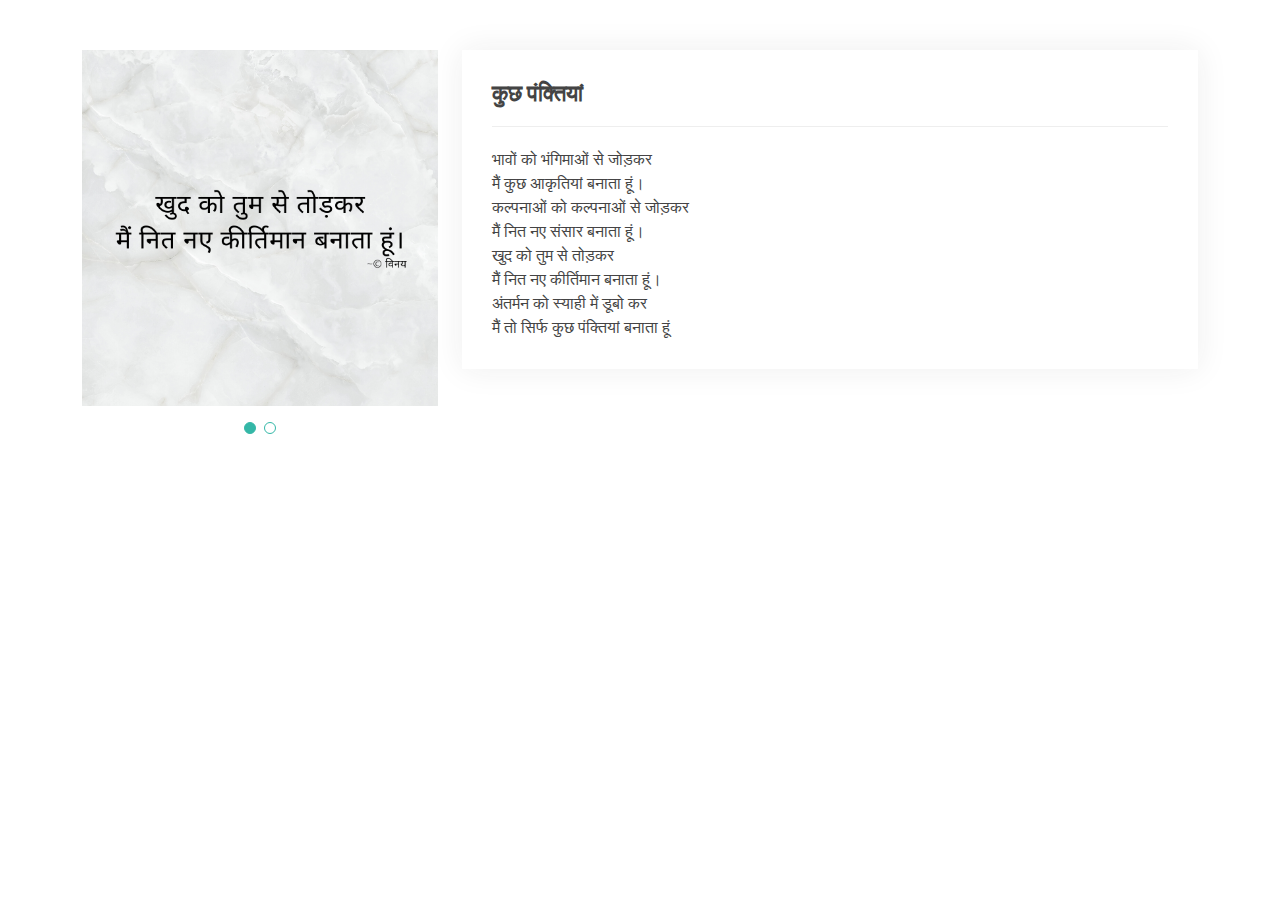
<file: poem4.html>
<!DOCTYPE html>
<html lang="en">

<head>
  <meta charset="utf-8">
  <meta content="width=device-width, initial-scale=1.0" name="viewport">

  <title>Portfolio Details - Kelly Bootstrap Template</title>
  <meta content="" name="description">
  <meta content="" name="keywords">

  <!-- Favicons -->
  <link href="assets/img/favicon.png" rel="icon">
  <link href="assets/img/apple-touch-icon.png" rel="apple-touch-icon">

  <!-- Google Fonts -->
  <link href="https://fonts.googleapis.com/css?family=Open+Sans:300,300i,400,400i,600,600i,700,700i|Raleway:300,300i,400,400i,500,500i,600,600i,700,700i|Poppins:300,300i,400,400i,500,500i,600,600i,700,700i" rel="stylesheet">

  <!-- Vendor CSS Files -->
  <link href="assets/vendor/aos/aos.css" rel="stylesheet">
  <link href="assets/vendor/bootstrap/css/bootstrap.min.css" rel="stylesheet">
  <link href="assets/vendor/bootstrap-icons/bootstrap-icons.css" rel="stylesheet">
  <link href="assets/vendor/boxicons/css/boxicons.min.css" rel="stylesheet">
  <link href="assets/vendor/glightbox/css/glightbox.min.css" rel="stylesheet">
  <link href="assets/vendor/swiper/swiper-bundle.min.css" rel="stylesheet">

  <!-- Template Main CSS File -->
  <link href="assets/css/style.css" rel="stylesheet">

  <!-- =======================================================
  * Template Name: Kelly - v4.3.0
  * Template URL: https://bootstrapmade.com/kelly-free-bootstrap-cv-resume-html-template/
  * Author: BootstrapMade.com
  * License: https://bootstrapmade.com/license/
  ======================================================== -->
</head>

<body>

  <main id="main">

    <!-- ======= Portfolio Details Section ======= -->
    <section id="portfolio-details" class="portfolio-details">
      <div class="container">

        <div class="row gy-4">

          <div class="col-lg-4">
            <div class="portfolio-details-slider swiper-container">
              <div class="swiper-wrapper align-items-center">

                <div class="swiper-slide">
                  <img src="assets/img/Poem/Poem4/1.png" alt="">
                </div>

                <div class="swiper-slide">
                  <img src="assets/img/Poem/Poem4/1.png" alt="">
                </div>


              </div>
              <div class="swiper-pagination"></div>
            </div>
          </div>

          <div class="col-lg-8">
            <div class="portfolio-info">
              <h3>
                कुछ पंक्तियां
              </h3>
              <div>
                भावों को भंगिमाओं से जोड़कर
            </div>
            <div>
                मैं कुछ आकृतियां बनाता हूं।
            </div>
            <div>
                कल्पनाओं को कल्पनाओं से जोड़कर
            </div>
            <div>
                मैं नित नए संसार बनाता हूं।
            </div>
            <div>
                खुद को तुम से तोड़कर
            </div>
            <div>
                मैं नित नए कीर्तिमान बनाता हूं।
            </div>
            <div>
                अंतर्मन को स्याही में डूबो कर
            </div>
            <div>
                मैं तो सिर्फ कुछ पंक्तियां बनाता हूं
            </div>
            </div>
          </div>

        </div>

      </div>
    </section><!-- End Portfolio Details Section -->

  </main><!-- End #main -->

  <div id="preloader"></div>
  <a href="#" class="back-to-top d-flex align-items-center justify-content-center"><i class="bi bi-arrow-up-short"></i></a>

  <!-- Vendor JS Files -->
  <script src="assets/vendor/aos/aos.js"></script>
  <script src="assets/vendor/bootstrap/js/bootstrap.bundle.min.js"></script>
  <script src="assets/vendor/glightbox/js/glightbox.min.js"></script>
  <script src="assets/vendor/isotope-layout/isotope.pkgd.min.js"></script>
  <script src="assets/vendor/php-email-form/validate.js"></script>
  <script src="assets/vendor/purecounter/purecounter.js"></script>
  <script src="assets/vendor/swiper/swiper-bundle.min.js"></script>
  <script src="assets/vendor/waypoints/noframework.waypoints.js"></script>

  <!-- Template Main JS File -->
  <script src="assets/js/main.js"></script>

</body>

</html>
</file>
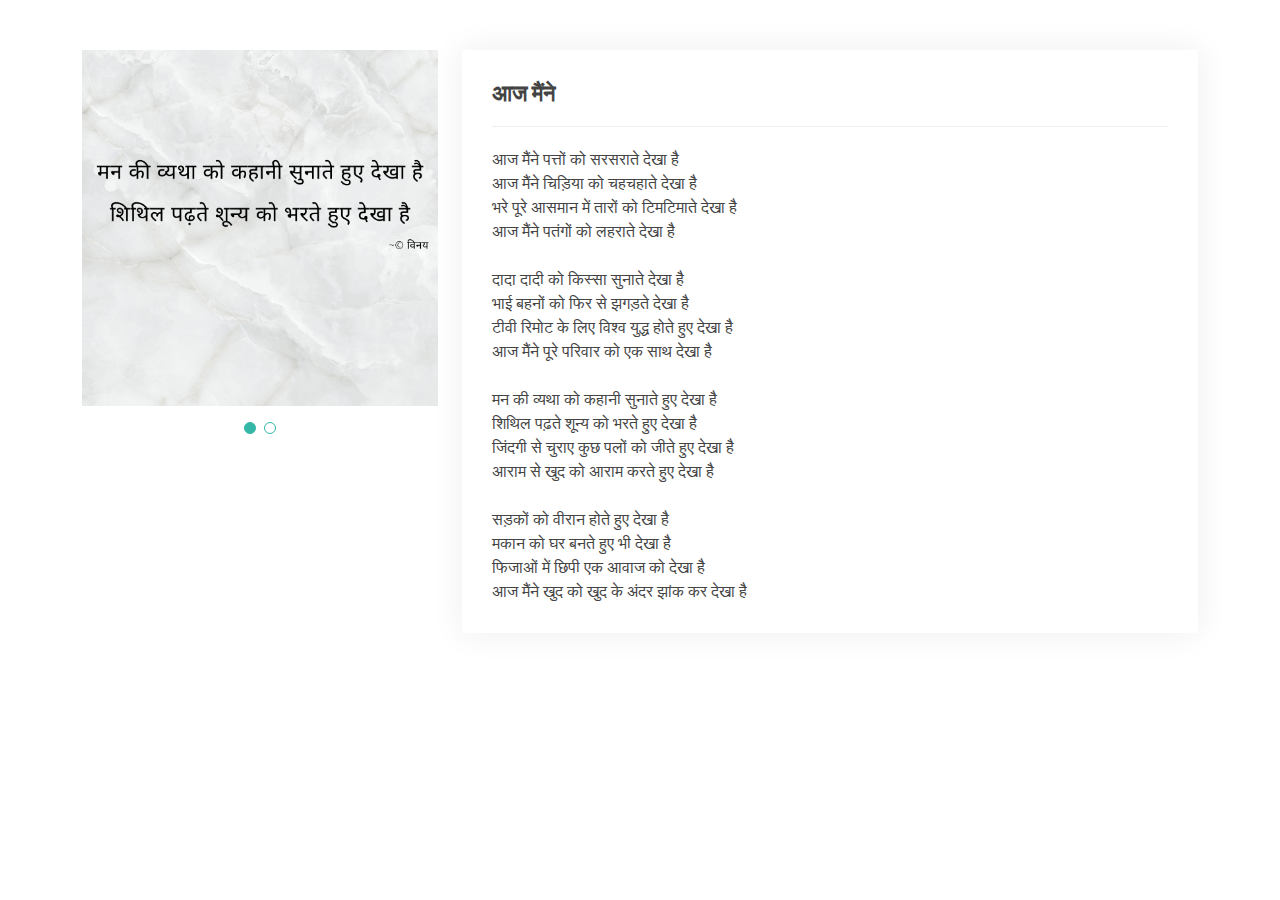
<file: poem5.html>
<!DOCTYPE html>
<html lang="en">

<head>
  <meta charset="utf-8">
  <meta content="width=device-width, initial-scale=1.0" name="viewport">

  <title>Portfolio Details - Kelly Bootstrap Template</title>
  <meta content="" name="description">
  <meta content="" name="keywords">

  <!-- Favicons -->
  <link href="assets/img/favicon.png" rel="icon">
  <link href="assets/img/apple-touch-icon.png" rel="apple-touch-icon">

  <!-- Google Fonts -->
  <link href="https://fonts.googleapis.com/css?family=Open+Sans:300,300i,400,400i,600,600i,700,700i|Raleway:300,300i,400,400i,500,500i,600,600i,700,700i|Poppins:300,300i,400,400i,500,500i,600,600i,700,700i" rel="stylesheet">

  <!-- Vendor CSS Files -->
  <link href="assets/vendor/aos/aos.css" rel="stylesheet">
  <link href="assets/vendor/bootstrap/css/bootstrap.min.css" rel="stylesheet">
  <link href="assets/vendor/bootstrap-icons/bootstrap-icons.css" rel="stylesheet">
  <link href="assets/vendor/boxicons/css/boxicons.min.css" rel="stylesheet">
  <link href="assets/vendor/glightbox/css/glightbox.min.css" rel="stylesheet">
  <link href="assets/vendor/swiper/swiper-bundle.min.css" rel="stylesheet">

  <!-- Template Main CSS File -->
  <link href="assets/css/style.css" rel="stylesheet">

  <!-- =======================================================
  * Template Name: Kelly - v4.3.0
  * Template URL: https://bootstrapmade.com/kelly-free-bootstrap-cv-resume-html-template/
  * Author: BootstrapMade.com
  * License: https://bootstrapmade.com/license/
  ======================================================== -->
</head>

<body>

  <main id="main">

    <!-- ======= Portfolio Details Section ======= -->
    <section id="portfolio-details" class="portfolio-details">
      <div class="container">

        <div class="row gy-4">

          <div class="col-lg-4">
            <div class="portfolio-details-slider swiper-container">
              <div class="swiper-wrapper align-items-center">

                <div class="swiper-slide">
                  <img src="assets/img/Poem/Poem5/1.png" alt="">
                </div>

                <div class="swiper-slide">
                  <img src="assets/img/Poem/Poem5/2.png" alt="">
                </div>


              </div>
              <div class="swiper-pagination"></div>
            </div>
          </div>

          <div class="col-lg-8">
            <div class="portfolio-info">
              <h3>
                आज मैंने
              </h3>
              <div>
                आज मैंने पत्तों को सरसराते देखा है
            </div>
            <div>
                आज मैंने चिड़िया को चहचहाते देखा है
            </div>
            <div>
                भरे पूरे आसमान में तारों को टिमटिमाते देखा है
            </div>
            <div>
                आज मैंने पतंगों को लहराते देखा है
            </div>
            <div>
                <br/>
            </div>
            <div>
                दादा दादी को किस्सा सुनाते देखा है
            </div>
            <div>
                भाई बहनों को फिर से झगड़ते देखा है
            </div>
            <div>
                टीवी रिमोट के लिए विश्व युद्ध होते हुए देखा है
            </div>
            <div>
                आज मैंने पूरे परिवार को एक साथ देखा है
            </div>
            <div>
                <br/>
            </div>
            <div>
                मन की व्यथा को कहानी सुनाते हुए देखा है
            </div>
            <div>
                शिथिल पढ़ते शून्य को भरते हुए देखा है
            </div>
            <div>
                जिंदगी से चुराए कुछ पलों को जीते हुए देखा है
            </div>
            <div>
                आराम से खुद को आराम करते हुए देखा है
            </div>
            <div>
                <br/>
            </div>
            <div>
                सड़कों को वीरान होते हुए देखा है
            </div>
            <div>
                मकान को घर बनते हुए भी देखा है
            </div>
            <div>
                फिजाओं में छिपी एक आवाज को देखा है
            </div>
            <div>
                आज मैंने खुद को खुद के अंदर झांक कर देखा है
            </div>
            </div>
          </div>

        </div>

      </div>
    </section><!-- End Portfolio Details Section -->

  </main><!-- End #main -->

  <div id="preloader"></div>
  <a href="#" class="back-to-top d-flex align-items-center justify-content-center"><i class="bi bi-arrow-up-short"></i></a>

  <!-- Vendor JS Files -->
  <script src="assets/vendor/aos/aos.js"></script>
  <script src="assets/vendor/bootstrap/js/bootstrap.bundle.min.js"></script>
  <script src="assets/vendor/glightbox/js/glightbox.min.js"></script>
  <script src="assets/vendor/isotope-layout/isotope.pkgd.min.js"></script>
  <script src="assets/vendor/php-email-form/validate.js"></script>
  <script src="assets/vendor/purecounter/purecounter.js"></script>
  <script src="assets/vendor/swiper/swiper-bundle.min.js"></script>
  <script src="assets/vendor/waypoints/noframework.waypoints.js"></script>

  <!-- Template Main JS File -->
  <script src="assets/js/main.js"></script>

</body>

</html>
</file>
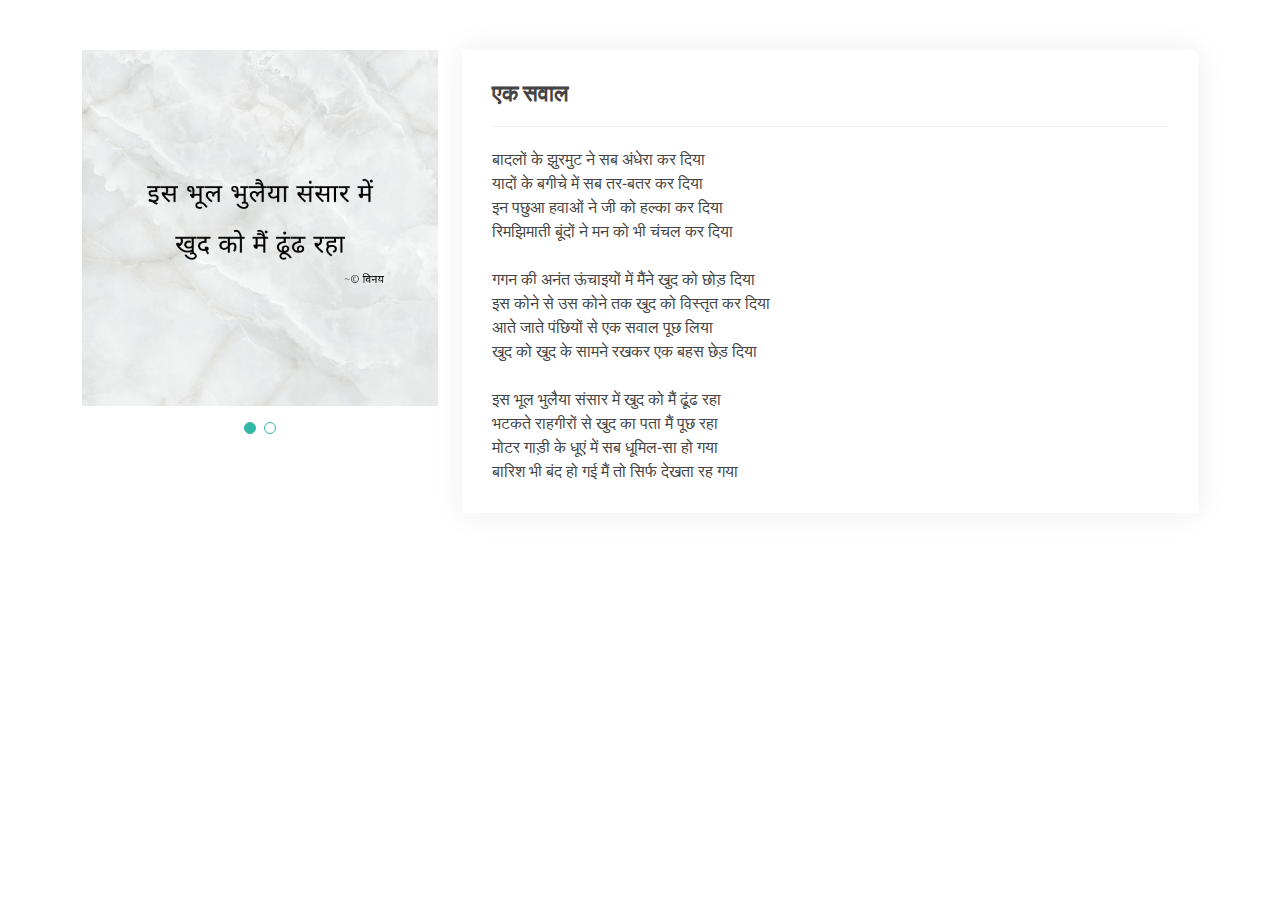
<file: poem6.html>
<!DOCTYPE html>
<html lang="en">

<head>
  <meta charset="utf-8">
  <meta content="width=device-width, initial-scale=1.0" name="viewport">

  <title>Portfolio Details - Kelly Bootstrap Template</title>
  <meta content="" name="description">
  <meta content="" name="keywords">

  <!-- Favicons -->
  <link href="assets/img/favicon.png" rel="icon">
  <link href="assets/img/apple-touch-icon.png" rel="apple-touch-icon">

  <!-- Google Fonts -->
  <link href="https://fonts.googleapis.com/css?family=Open+Sans:300,300i,400,400i,600,600i,700,700i|Raleway:300,300i,400,400i,500,500i,600,600i,700,700i|Poppins:300,300i,400,400i,500,500i,600,600i,700,700i" rel="stylesheet">

  <!-- Vendor CSS Files -->
  <link href="assets/vendor/aos/aos.css" rel="stylesheet">
  <link href="assets/vendor/bootstrap/css/bootstrap.min.css" rel="stylesheet">
  <link href="assets/vendor/bootstrap-icons/bootstrap-icons.css" rel="stylesheet">
  <link href="assets/vendor/boxicons/css/boxicons.min.css" rel="stylesheet">
  <link href="assets/vendor/glightbox/css/glightbox.min.css" rel="stylesheet">
  <link href="assets/vendor/swiper/swiper-bundle.min.css" rel="stylesheet">

  <!-- Template Main CSS File -->
  <link href="assets/css/style.css" rel="stylesheet">

  <!-- =======================================================
  * Template Name: Kelly - v4.3.0
  * Template URL: https://bootstrapmade.com/kelly-free-bootstrap-cv-resume-html-template/
  * Author: BootstrapMade.com
  * License: https://bootstrapmade.com/license/
  ======================================================== -->
</head>

<body>

  <main id="main">

    <!-- ======= Portfolio Details Section ======= -->
    <section id="portfolio-details" class="portfolio-details">
      <div class="container">

        <div class="row gy-4">

          <div class="col-lg-4">
            <div class="portfolio-details-slider swiper-container">
              <div class="swiper-wrapper align-items-center">

                <div class="swiper-slide">
                  <img src="assets/img/Poem/Poem6/1.png" alt="">
                </div>

                <div class="swiper-slide">
                  <img src="assets/img/Poem/Poem6/2.png" alt="">
                </div>


              </div>
              <div class="swiper-pagination"></div>
            </div>
          </div>

          <div class="col-lg-8">
            <div class="portfolio-info">
              <h3>
                एक सवाल
              </h3>
              <div>
                बादलों के झुरमुट ने सब अंधेरा कर दिया
            </div>
            <div>
                यादों के बगीचे में सब तर-बतर कर दिया
            </div>
            <div>
                इन पछुआ हवाओं ने जी को हल्का कर दिया
            </div>
            <div>
                रिमझिमाती बूंदों ने मन को भी चंचल कर दिया
            </div>
            <div>
                <br/>
            </div>
            <div>
                गगन की अनंत ऊंचाइयों में मैंने खुद को छोड़ दिया
            </div>
            <div>
                इस कोने से उस कोने तक खुद को विस्तृत कर दिया
            </div>
            <div>
                आते जाते पंछियों से एक सवाल पूछ लिया
            </div>
            <div>
                खुद को खुद के सामने रखकर एक बहस छेड़ दिया
            </div>
            <div>
                <br/>
            </div>
            <div>
                इस भूल भुलैया संसार में खुद को मैं ढूंढ रहा
            </div>
            <div>
                भटकते राहगीरों से खुद का पता मैं पूछ रहा
            </div>
            <div>
                मोटर गाड़ी के धूएं में सब धूमिल-सा हो गया
            </div>
            <div>
                बारिश भी बंद हो गई मैं तो सिर्फ देखता रह गया
            </div>
            </div>
          </div>

        </div>

      </div>
    </section><!-- End Portfolio Details Section -->

  </main><!-- End #main -->

  <div id="preloader"></div>
  <a href="#" class="back-to-top d-flex align-items-center justify-content-center"><i class="bi bi-arrow-up-short"></i></a>

  <!-- Vendor JS Files -->
  <script src="assets/vendor/aos/aos.js"></script>
  <script src="assets/vendor/bootstrap/js/bootstrap.bundle.min.js"></script>
  <script src="assets/vendor/glightbox/js/glightbox.min.js"></script>
  <script src="assets/vendor/isotope-layout/isotope.pkgd.min.js"></script>
  <script src="assets/vendor/php-email-form/validate.js"></script>
  <script src="assets/vendor/purecounter/purecounter.js"></script>
  <script src="assets/vendor/swiper/swiper-bundle.min.js"></script>
  <script src="assets/vendor/waypoints/noframework.waypoints.js"></script>

  <!-- Template Main JS File -->
  <script src="assets/js/main.js"></script>

</body>

</html>
</file>
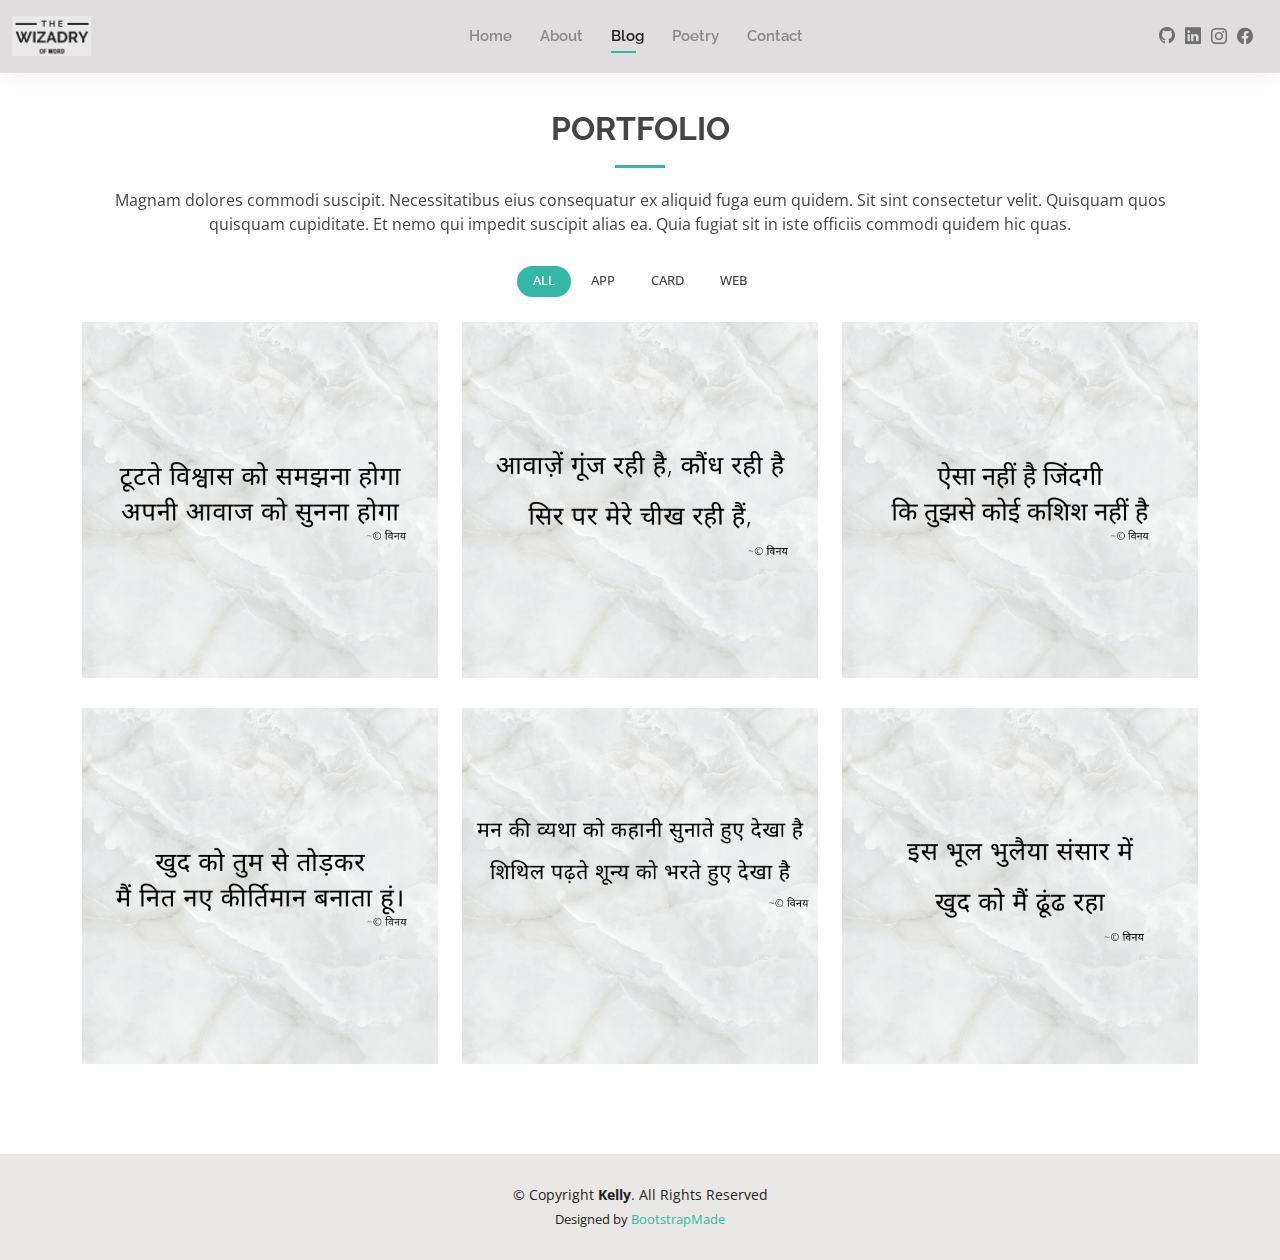
<file: portfolio.html>
<!DOCTYPE html>
<html lang="en">

<head>
  <meta charset="utf-8">
  <meta content="width=device-width, initial-scale=1.0" name="viewport">

  <title>Portfolio - Kelly Bootstrap Template</title>
  <meta content="" name="description">
  <meta content="" name="keywords">

  <!-- Favicons -->
  <link href="assets/img/favicon.png" rel="icon">
  <link href="assets/img/apple-touch-icon.png" rel="apple-touch-icon">

  <!-- Google Fonts -->
  <link href="https://fonts.googleapis.com/css?family=Open+Sans:300,300i,400,400i,600,600i,700,700i|Raleway:300,300i,400,400i,500,500i,600,600i,700,700i|Poppins:300,300i,400,400i,500,500i,600,600i,700,700i" rel="stylesheet">

  <!-- Vendor CSS Files -->
  <link href="assets/vendor/aos/aos.css" rel="stylesheet">
  <link href="assets/vendor/bootstrap/css/bootstrap.min.css" rel="stylesheet">
  <link href="assets/vendor/bootstrap-icons/bootstrap-icons.css" rel="stylesheet">
  <link href="assets/vendor/boxicons/css/boxicons.min.css" rel="stylesheet">
  <link href="assets/vendor/glightbox/css/glightbox.min.css" rel="stylesheet">
  <link href="assets/vendor/swiper/swiper-bundle.min.css" rel="stylesheet">

  <!-- Template Main CSS File -->
  <link href="assets/css/style.css" rel="stylesheet">

  <!-- =======================================================
  * Template Name: Kelly - v4.3.0
  * Template URL: https://bootstrapmade.com/kelly-free-bootstrap-cv-resume-html-template/
  * Author: BootstrapMade.com
  * License: https://bootstrapmade.com/license/
  ======================================================== -->
</head>

<body>

  <!-- ======= Header ======= -->
  <header id="header" class="fixed-top">
    <div class="container-fluid d-flex justify-content-between align-items-center">

      <!--<h1 class="logo me-auto me-lg-0"><a href="index.html">Kelly</a></h1>-->
      <!-- Uncomment below if you prefer to use an image logo -->
      <a href="index.html" class="logo"><img src="assets/img/WIZADRY.png" alt="" class="img-fluid"></a>

      <nav id="navbar" class="navbar order-last order-lg-0">
        <ul>
          <li><a href="index.html">Home</a></li>
          <li><a href="about.html">About</a></li>
          <!--<li><a href="resume.html">Resume</a></li>-->
          <li><a class="active" href="portfolio.html">Blog</a></li>
          <li><a href="services.html">Poetry</a></li>
          <li><a href="contact.html">Contact</a></li>
        </ul>
        <i class="bi bi-list mobile-nav-toggle"></i>
      </nav><!-- .navbar -->

      <div class="header-social-links">
        <a href="https://github.com/vinayagrahari" class="github"><i class="bi bi-github"></i></a>
        <a href="https://www.linkedin.com/in/vinay-kumar-49a0731a0/" class="linkedin"><i class="bi bi-linkedin"></i></i></a>
        <a href="https://www.instagram.com/the_vinay_agrahari/" class="instagram"><i class="bi bi-instagram"></i></a>
        <a href="https://www.facebook.com/people/Vinay-Kumar/100066474706538/" class="facebook"><i class="bi bi-facebook"></i></a>
      </div>

    </div>

  </header><!-- End Header -->

  <main id="main">

    <!-- ======= Portfolio Section ======= -->
    <section id="portfolio" class="portfolio">
      <div class="container" data-aos="fade-up">

        <div class="section-title">
          <h2>Portfolio</h2>
          <p>Magnam dolores commodi suscipit. Necessitatibus eius consequatur ex aliquid fuga eum quidem. Sit sint consectetur velit. Quisquam quos quisquam cupiditate. Et nemo qui impedit suscipit alias ea. Quia fugiat sit in iste officiis commodi quidem hic quas.</p>
        </div>

        <div class="row" data-aos="fade-up" data-aos-delay="100">
          <div class="col-lg-12 d-flex justify-content-center">
            <ul id="portfolio-flters">
              <li data-filter="*" class="filter-active">All</li>
              <li data-filter=".filter-app">App</li>
              <li data-filter=".filter-card">Card</li>
              <li data-filter=".filter-web">Web</li>
            </ul>
          </div>
        </div>

        <div class="row portfolio-container" data-aos="fade-up" data-aos-delay="200">

          <div class="col-lg-4 col-md-6 portfolio-item filter-app">
            <div class="portfolio-wrap">
              <img src="assets/img/Poem/Poem1/1.png" class="img-fluid" alt="">
              <div class="portfolio-info">
                <h4>App 1</h4>
                <p>App</p>
                <div class="portfolio-links">
                  <a href="assets/img/Poem/Poem1/1.png" data-gallery="portfolioGallery" class="portfolio-lightbox" title="App 1"><i class="bx bx-plus"></i></a>
                  <a href="poem1.html" class="portfolio-details-lightbox" data-glightbox="type: external" title="Portfolio Details"><i class="bx bx-link"></i></a>
                </div>
              </div>
            </div>
          </div>

          <div class="col-lg-4 col-md-6 portfolio-item filter-web">
            <div class="portfolio-wrap">
              <img src="assets/img/Poem/Poem2/1.png" class="img-fluid" alt="">
              <div class="portfolio-info">
                <h4>Web 3</h4>
                <p>Web</p>
                <div class="portfolio-links">
                  <a href="assets/img/Poem/Poem2/1.png" data-gallery="portfolioGallery" class="portfolio-lightbox" title="Web 3"><i class="bx bx-plus"></i></a>
                  <a href="poem2.html" class="portfolio-details-lightbox" data-glightbox="type: external" title="Portfolio Details"><i class="bx bx-link"></i></a>
                </div>
              </div>
            </div>
          </div>

          <div class="col-lg-4 col-md-6 portfolio-item filter-app">
            <div class="portfolio-wrap">
              <img src="assets/img/Poem/Poem3/1.png" class="img-fluid" alt="">
              <div class="portfolio-info">
                <h4>App 2</h4>
                <p>App</p>
                <div class="portfolio-links">
                  <a href="assets/img/Poem/Poem3/1.png" data-gallery="portfolioGallery" class="portfolio-lightbox" title="App 2"><i class="bx bx-plus"></i></a>
                  <a href="poem3.html" class="portfolio-details-lightbox" data-glightbox="type: external" title="Portfolio Details"><i class="bx bx-link"></i></a>
                </div>
              </div>
            </div>
          </div>

          <div class="col-lg-4 col-md-6 portfolio-item filter-card">
            <div class="portfolio-wrap">
              <img src="assets/img/Poem/Poem4/1.png" class="img-fluid" alt="">
              <div class="portfolio-info">
                <h4>Card 2</h4>
                <p>Card</p>
                <div class="portfolio-links">
                  <a href="assets/img/Poem/Poem4/1.png" data-gallery="portfolioGallery" class="portfolio-lightbox" title="Card 2"><i class="bx bx-plus"></i></a>
                  <a href="poem4.html" class="portfolio-details-lightbox" data-glightbox="type: external" title="Portfolio Details"><i class="bx bx-link"></i></a>
                </div>
              </div>
            </div>
          </div>

          <div class="col-lg-4 col-md-6 portfolio-item filter-web">
            <div class="portfolio-wrap">
              <img src="assets/img/Poem/Poem5/1.png" class="img-fluid" alt="">
              <div class="portfolio-info">
                <h4>Web 2</h4>
                <p>Web</p>
                <div class="portfolio-links">
                  <a href="assets/img/Poem/Poem5/1.png" data-gallery="portfolioGallery" class="portfolio-lightbox" title="Web 2"><i class="bx bx-plus"></i></a>
                  <a href="poem5.html" class="portfolio-details-lightbox" data-glightbox="type: external" title="Portfolio Details"><i class="bx bx-link"></i></a>
                </div>
              </div>
            </div>
          </div>

          <div class="col-lg-4 col-md-6 portfolio-item filter-app">
            <div class="portfolio-wrap">
              <img src="assets/img/Poem/Poem6/1.png" class="img-fluid" alt="">
              <div class="portfolio-info">
                <h4>App 3</h4>
                <p>App</p>
                <div class="portfolio-links">
                  <a href="assets/img/Poem/Poem6/1.png" data-gallery="portfolioGallery" class="portfolio-lightbox" title="App 3"><i class="bx bx-plus"></i></a>
                  <a href="poem6.html" class="portfolio-details-lightbox" data-glightbox="type: external" title="Portfolio Details"><i class="bx bx-link"></i></a>
                </div>
              </div>
            </div>
          </div>
<!--
          <div class="col-lg-4 col-md-6 portfolio-item filter-card">
            <div class="portfolio-wrap">
              <img src="assets/img/portfolio/portfolio-7.jpg" class="img-fluid" alt="">
              <div class="portfolio-info">
                <h4>Card 1</h4>
                <p>Card</p>
                <div class="portfolio-links">
                  <a href="assets/img/portfolio/portfolio-7.jpg" data-gallery="portfolioGallery" class="portfolio-lightbox" title="Card 1"><i class="bx bx-plus"></i></a>
                  <a href="portfolio-details.html" class="portfolio-details-lightbox" data-glightbox="type: external" title="Portfolio Details"><i class="bx bx-link"></i></a>
                </div>
              </div>
            </div>
          </div>

          <div class="col-lg-4 col-md-6 portfolio-item filter-card">
            <div class="portfolio-wrap">
              <img src="assets/img/portfolio/portfolio-8.jpg" class="img-fluid" alt="">
              <div class="portfolio-info">
                <h4>Card 3</h4>
                <p>Card</p>
                <div class="portfolio-links">
                  <a href="assets/img/portfolio/portfolio-8.jpg" data-gallery="portfolioGallery" class="portfolio-lightbox" title="Card 3"><i class="bx bx-plus"></i></a>
                  <a href="portfolio-details.html" class="portfolio-details-lightbox" data-glightbox="type: external" title="Portfolio Details"><i class="bx bx-link"></i></a>
                </div>
              </div>
            </div>
          </div>

          <div class="col-lg-4 col-md-6 portfolio-item filter-web">
            <div class="portfolio-wrap">
              <img src="assets/img/portfolio/portfolio-9.jpg" class="img-fluid" alt="">
              <div class="portfolio-info">
                <h4>Web 3</h4>
                <p>Web</p>
                <div class="portfolio-links">
                  <a href="assets/img/portfolio/portfolio-9.jpg" data-gallery="portfolioGallery" class="portfolio-lightbox" title="Web 3"><i class="bx bx-plus"></i></a>
                  <a href="portfolio-details.html" class="portfolio-details-lightbox" data-glightbox="type: external" title="Portfolio Details"><i class="bx bx-link"></i></a>
                </div>
              </div>
            </div>
          </div>
-->
        </div>

      </div>
    </section><!-- End Portfolio Section -->

  </main><!-- End #main -->

  <!-- ======= Footer ======= -->
  <footer id="footer">
    <div class="container">
      <div class="copyright">
        &copy; Copyright <strong><span>Kelly</span></strong>. All Rights Reserved
      </div>
      <div class="credits">
        <!-- All the links in the footer should remain intact. -->
        <!-- You can delete the links only if you purchased the pro version. -->
        <!-- Licensing information: https://bootstrapmade.com/license/ -->
        <!-- Purchase the pro version with working PHP/AJAX contact form: https://bootstrapmade.com/kelly-free-bootstrap-cv-resume-html-template/ -->
        Designed by <a href="https://bootstrapmade.com/">BootstrapMade</a>
      </div>
    </div>
  </footer><!-- End  Footer -->

  <div id="preloader"></div>
  <a href="#" class="back-to-top d-flex align-items-center justify-content-center"><i class="bi bi-arrow-up-short"></i></a>

  <!-- Vendor JS Files -->
  <script src="assets/vendor/aos/aos.js"></script>
  <script src="assets/vendor/bootstrap/js/bootstrap.bundle.min.js"></script>
  <script src="assets/vendor/glightbox/js/glightbox.min.js"></script>
  <script src="assets/vendor/isotope-layout/isotope.pkgd.min.js"></script>
  <script src="assets/vendor/php-email-form/validate.js"></script>
  <script src="assets/vendor/purecounter/purecounter.js"></script>
  <script src="assets/vendor/swiper/swiper-bundle.min.js"></script>
  <script src="assets/vendor/waypoints/noframework.waypoints.js"></script>

  <!-- Template Main JS File -->
  <script src="assets/js/main.js"></script>

</body>

</html>
</file>
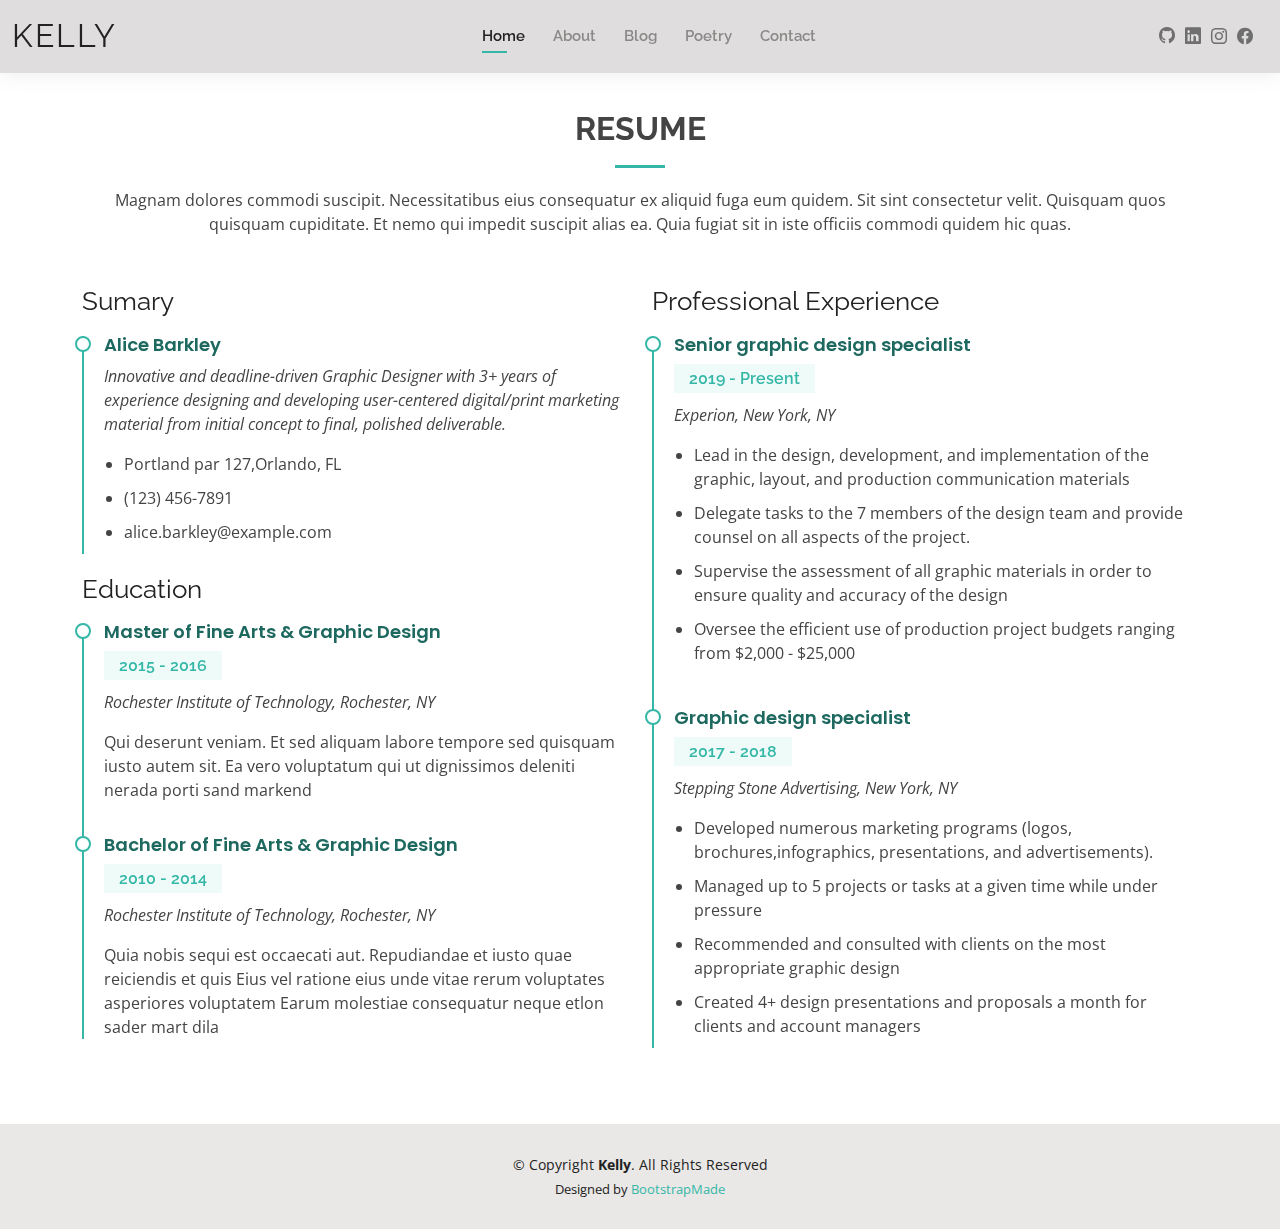
<file: resume.html>
<!DOCTYPE html>
<html lang="en">

<head>
  <meta charset="utf-8">
  <meta content="width=device-width, initial-scale=1.0" name="viewport">

  <title>Resume - Kelly Bootstrap Template</title>
  <meta content="" name="description">
  <meta content="" name="keywords">

  <!-- Favicons -->
  <link href="assets/img/favicon.png" rel="icon">
  <link href="assets/img/apple-touch-icon.png" rel="apple-touch-icon">

  <!-- Google Fonts -->
  <link href="https://fonts.googleapis.com/css?family=Open+Sans:300,300i,400,400i,600,600i,700,700i|Raleway:300,300i,400,400i,500,500i,600,600i,700,700i|Poppins:300,300i,400,400i,500,500i,600,600i,700,700i" rel="stylesheet">

  <!-- Vendor CSS Files -->
  <link href="assets/vendor/aos/aos.css" rel="stylesheet">
  <link href="assets/vendor/bootstrap/css/bootstrap.min.css" rel="stylesheet">
  <link href="assets/vendor/bootstrap-icons/bootstrap-icons.css" rel="stylesheet">
  <link href="assets/vendor/boxicons/css/boxicons.min.css" rel="stylesheet">
  <link href="assets/vendor/glightbox/css/glightbox.min.css" rel="stylesheet">
  <link href="assets/vendor/swiper/swiper-bundle.min.css" rel="stylesheet">

  <!-- Template Main CSS File -->
  <link href="assets/css/style.css" rel="stylesheet">

  <!-- =======================================================
  * Template Name: Kelly - v4.3.0
  * Template URL: https://bootstrapmade.com/kelly-free-bootstrap-cv-resume-html-template/
  * Author: BootstrapMade.com
  * License: https://bootstrapmade.com/license/
  ======================================================== -->
</head>

<body>

  <!-- ======= Header ======= -->
  <header id="header" class="fixed-top">
    <div class="container-fluid d-flex justify-content-between align-items-center">

      <h1 class="logo me-auto me-lg-0"><a href="index.html">Kelly</a></h1>
      <!-- Uncomment below if you prefer to use an image logo -->
      <!-- <a href="index.html" class="logo"><img src="assets/img/logo.png" alt="" class="img-fluid"></a>-->

      <nav id="navbar" class="navbar order-last order-lg-0">
        <ul>
          <li><a class="active" href="index.html">Home</a></li>
          <li><a href="about.html">About</a></li>
          <!--<li><a href="resume.html">Resume</a></li>-->
          <li><a href="portfolio.html">Blog</a></li>
          <li><a href="services.html">Poetry</a></li>
          <li><a href="contact.html">Contact</a></li>
        </ul>
        <i class="bi bi-list mobile-nav-toggle"></i>
      </nav><!-- .navbar -->

      <div class="header-social-links">
        <a href="https://github.com/vinayagrahari" class="github"><i class="bi bi-github"></i></a>
        <a href="https://www.linkedin.com/in/vinay-kumar-49a0731a0/" class="linkedin"><i class="bi bi-linkedin"></i></i></a>
        <a href="https://www.instagram.com/the_vinay_agrahari/" class="instagram"><i class="bi bi-instagram"></i></a>
        <a href="https://www.facebook.com/people/Vinay-Kumar/100066474706538/" class="facebook"><i class="bi bi-facebook"></i></a>
      </div>

    </div>

  </header><!-- End Header -->

  <main id="main">

    <!-- ======= Resume Section ======= -->
    <section id="resume" class="resume">
      <div class="container" data-aos="fade-up">

        <div class="section-title">
          <h2>Resume</h2>
          <p>Magnam dolores commodi suscipit. Necessitatibus eius consequatur ex aliquid fuga eum quidem. Sit sint consectetur velit. Quisquam quos quisquam cupiditate. Et nemo qui impedit suscipit alias ea. Quia fugiat sit in iste officiis commodi quidem hic quas.</p>
        </div>

        <div class="row">
          <div class="col-lg-6">
            <h3 class="resume-title">Sumary</h3>
            <div class="resume-item pb-0">
              <h4>Alice Barkley</h4>
              <p><em>Innovative and deadline-driven Graphic Designer with 3+ years of experience designing and developing user-centered digital/print marketing material from initial concept to final, polished deliverable.</em></p>
              <p>
              <ul>
                <li>Portland par 127,Orlando, FL</li>
                <li>(123) 456-7891</li>
                <li>alice.barkley@example.com</li>
              </ul>
              </p>
            </div>

            <h3 class="resume-title">Education</h3>
            <div class="resume-item">
              <h4>Master of Fine Arts &amp; Graphic Design</h4>
              <h5>2015 - 2016</h5>
              <p><em>Rochester Institute of Technology, Rochester, NY</em></p>
              <p>Qui deserunt veniam. Et sed aliquam labore tempore sed quisquam iusto autem sit. Ea vero voluptatum qui ut dignissimos deleniti nerada porti sand markend</p>
            </div>
            <div class="resume-item">
              <h4>Bachelor of Fine Arts &amp; Graphic Design</h4>
              <h5>2010 - 2014</h5>
              <p><em>Rochester Institute of Technology, Rochester, NY</em></p>
              <p>Quia nobis sequi est occaecati aut. Repudiandae et iusto quae reiciendis et quis Eius vel ratione eius unde vitae rerum voluptates asperiores voluptatem Earum molestiae consequatur neque etlon sader mart dila</p>
            </div>
          </div>
          <div class="col-lg-6">
            <h3 class="resume-title">Professional Experience</h3>
            <div class="resume-item">
              <h4>Senior graphic design specialist</h4>
              <h5>2019 - Present</h5>
              <p><em>Experion, New York, NY </em></p>
              <p>
              <ul>
                <li>Lead in the design, development, and implementation of the graphic, layout, and production communication materials</li>
                <li>Delegate tasks to the 7 members of the design team and provide counsel on all aspects of the project. </li>
                <li>Supervise the assessment of all graphic materials in order to ensure quality and accuracy of the design</li>
                <li>Oversee the efficient use of production project budgets ranging from $2,000 - $25,000</li>
              </ul>
              </p>
            </div>
            <div class="resume-item">
              <h4>Graphic design specialist</h4>
              <h5>2017 - 2018</h5>
              <p><em>Stepping Stone Advertising, New York, NY</em></p>
              <p>
              <ul>
                <li>Developed numerous marketing programs (logos, brochures,infographics, presentations, and advertisements).</li>
                <li>Managed up to 5 projects or tasks at a given time while under pressure</li>
                <li>Recommended and consulted with clients on the most appropriate graphic design</li>
                <li>Created 4+ design presentations and proposals a month for clients and account managers</li>
              </ul>
              </p>
            </div>
          </div>
        </div>

      </div>
    </section><!-- End Resume Section -->

  </main><!-- End #main -->

  <!-- ======= Footer ======= -->
  <footer id="footer">
    <div class="container">
      <div class="copyright">
        &copy; Copyright <strong><span>Kelly</span></strong>. All Rights Reserved
      </div>
      <div class="credits">
        <!-- All the links in the footer should remain intact. -->
        <!-- You can delete the links only if you purchased the pro version. -->
        <!-- Licensing information: https://bootstrapmade.com/license/ -->
        <!-- Purchase the pro version with working PHP/AJAX contact form: https://bootstrapmade.com/kelly-free-bootstrap-cv-resume-html-template/ -->
        Designed by <a href="https://bootstrapmade.com/">BootstrapMade</a>
      </div>
    </div>
  </footer><!-- End  Footer -->

  <div id="preloader"></div>
  <a href="#" class="back-to-top d-flex align-items-center justify-content-center"><i class="bi bi-arrow-up-short"></i></a>

  <!-- Vendor JS Files -->
  <script src="assets/vendor/aos/aos.js"></script>
  <script src="assets/vendor/bootstrap/js/bootstrap.bundle.min.js"></script>
  <script src="assets/vendor/glightbox/js/glightbox.min.js"></script>
  <script src="assets/vendor/isotope-layout/isotope.pkgd.min.js"></script>
  <script src="assets/vendor/php-email-form/validate.js"></script>
  <script src="assets/vendor/purecounter/purecounter.js"></script>
  <script src="assets/vendor/swiper/swiper-bundle.min.js"></script>
  <script src="assets/vendor/waypoints/noframework.waypoints.js"></script>

  <!-- Template Main JS File -->
  <script src="assets/js/main.js"></script>

</body>

</html>
</file>
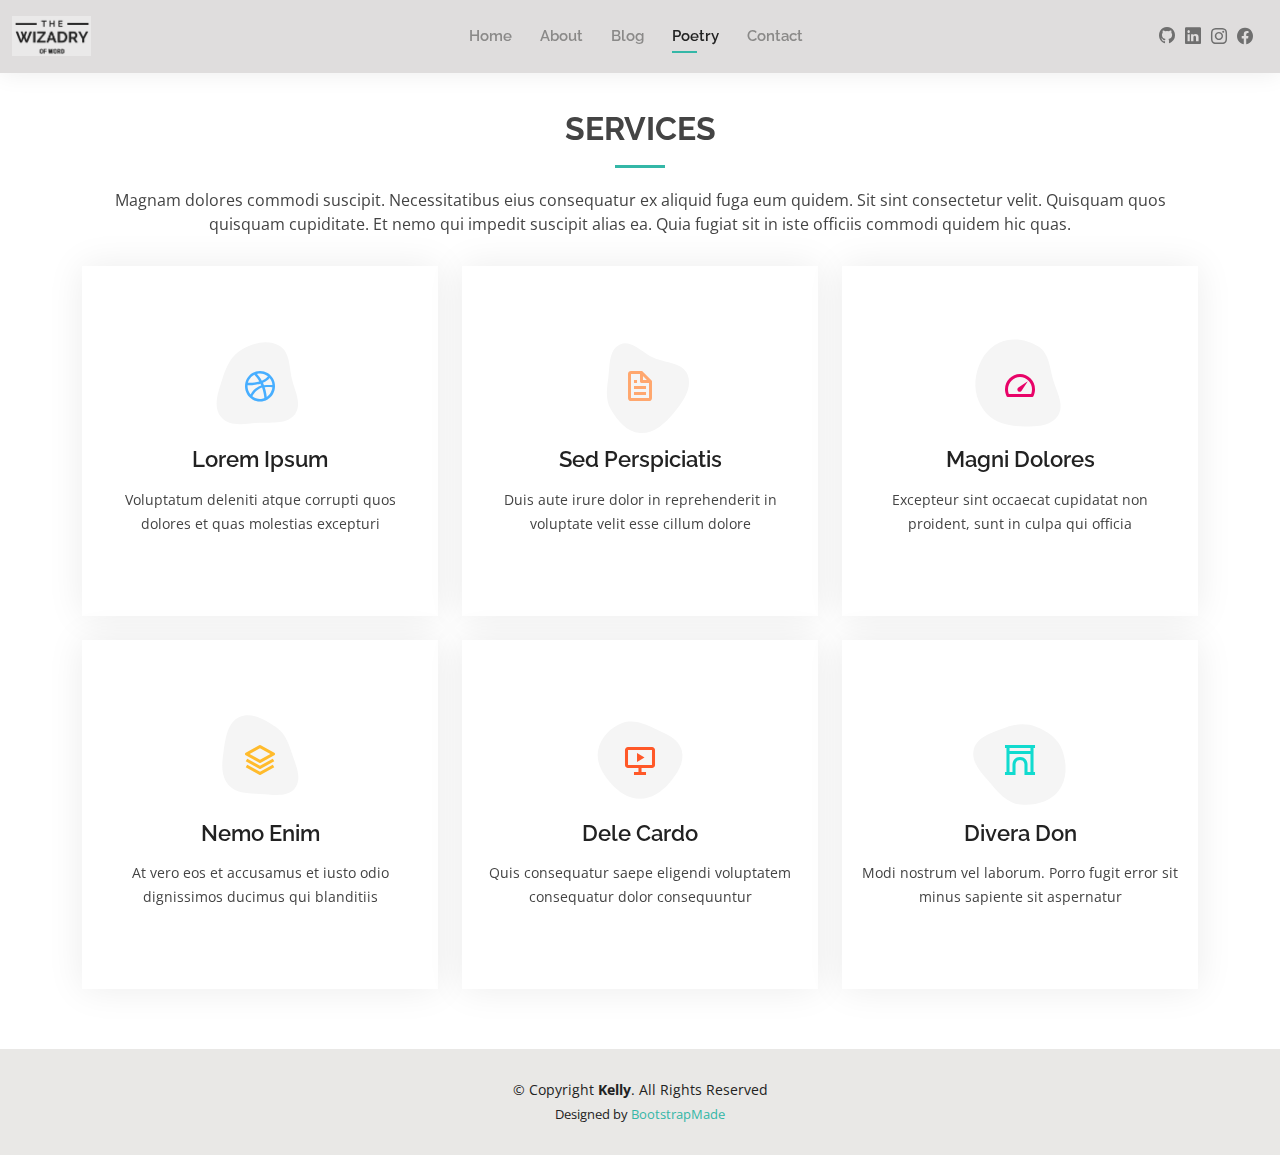
<file: services.html>
<!DOCTYPE html>
<html lang="en">

<head>
  <meta charset="utf-8">
  <meta content="width=device-width, initial-scale=1.0" name="viewport">

  <title>Services - Kelly Bootstrap Template</title>
  <meta content="" name="description">
  <meta content="" name="keywords">

  <!-- Favicons -->
  <link href="assets/img/favicon.png" rel="icon">
  <link href="assets/img/apple-touch-icon.png" rel="apple-touch-icon">

  <!-- Google Fonts -->
  <link href="https://fonts.googleapis.com/css?family=Open+Sans:300,300i,400,400i,600,600i,700,700i|Raleway:300,300i,400,400i,500,500i,600,600i,700,700i|Poppins:300,300i,400,400i,500,500i,600,600i,700,700i" rel="stylesheet">

  <!-- Vendor CSS Files -->
  <link href="assets/vendor/aos/aos.css" rel="stylesheet">
  <link href="assets/vendor/bootstrap/css/bootstrap.min.css" rel="stylesheet">
  <link href="assets/vendor/bootstrap-icons/bootstrap-icons.css" rel="stylesheet">
  <link href="assets/vendor/boxicons/css/boxicons.min.css" rel="stylesheet">
  <link href="assets/vendor/glightbox/css/glightbox.min.css" rel="stylesheet">
  <link href="assets/vendor/swiper/swiper-bundle.min.css" rel="stylesheet">

  <!-- Template Main CSS File -->
  <link href="assets/css/style.css" rel="stylesheet">

  <!-- =======================================================
  * Template Name: Kelly - v4.3.0
  * Template URL: https://bootstrapmade.com/kelly-free-bootstrap-cv-resume-html-template/
  * Author: BootstrapMade.com
  * License: https://bootstrapmade.com/license/
  ======================================================== -->
</head>

<body>

  <!-- ======= Header ======= -->
  <header id="header" class="fixed-top">
    <div class="container-fluid d-flex justify-content-between align-items-center">

      <!--<h1 class="logo me-auto me-lg-0"><a href="index.html">Kelly</a></h1>-->
      <!-- Uncomment below if you prefer to use an image logo -->
      <a href="index.html" class="logo"><img src="assets/img/WIZADRY.png" alt="" class="img-fluid"></a>

      <nav id="navbar" class="navbar order-last order-lg-0">
        <ul>
          <li><a href="index.html">Home</a></li>
          <li><a href="about.html">About</a></li>
          <!--<li><a href="resume.html">Resume</a></li>-->
          <li><a href="portfolio.html">Blog</a></li>
          <li><a class="active" href="services.html">Poetry</a></li>
          <li><a href="contact.html">Contact</a></li>
        </ul>
        <i class="bi bi-list mobile-nav-toggle"></i>
      </nav><!-- .navbar -->

      <div class="header-social-links">
        <a href="https://github.com/vinayagrahari" class="github"><i class="bi bi-github"></i></a>
        <a href="https://www.linkedin.com/in/vinay-kumar-49a0731a0/" class="linkedin"><i class="bi bi-linkedin"></i></i></a>
        <a href="https://www.instagram.com/the_vinay_agrahari/" class="instagram"><i class="bi bi-instagram"></i></a>
        <a href="https://www.facebook.com/people/Vinay-Kumar/100066474706538/" class="facebook"><i class="bi bi-facebook"></i></a>
      </div>

    </div>

  </header><!-- End Header -->

  <main id="main">

    <!-- ======= Services Section ======= -->
    <section id="services" class="services">
      <div class="container" data-aos="fade-up">

        <div class="section-title">
          <h2>Services</h2>
          <p>Magnam dolores commodi suscipit. Necessitatibus eius consequatur ex aliquid fuga eum quidem. Sit sint consectetur velit. Quisquam quos quisquam cupiditate. Et nemo qui impedit suscipit alias ea. Quia fugiat sit in iste officiis commodi quidem hic quas.</p>
        </div>

        <div class="row">
          <div class="col-lg-4 col-md-6 d-flex align-items-stretch" data-aos="zoom-in" data-aos-delay="100">
            <div class="icon-box iconbox-blue">
              <div class="icon">
                <svg width="100" height="100" viewBox="0 0 600 600" xmlns="http://www.w3.org/2000/svg">
                  <path stroke="none" stroke-width="0" fill="#f5f5f5" d="M300,521.0016835830174C376.1290562159157,517.8887921683347,466.0731472004068,529.7835943286574,510.70327084640275,468.03025145048787C554.3714126377745,407.6079735673963,508.03601936045806,328.9844924480964,491.2728898941984,256.3432110539036C474.5976632858925,184.082847569629,479.9380746630129,96.60480741107993,416.23090153303,58.64404602377083C348.86323505073057,18.502131276798302,261.93793281208167,40.57373210992963,193.5410806939664,78.93577620505333C130.42746243093433,114.334589627462,98.30271207620316,179.96522072025542,76.75703585869454,249.04625023123273C51.97151888228291,328.5150500222984,13.704378332031375,421.85034740162234,66.52175969318436,486.19268352777647C119.04800174914682,550.1803526380478,217.28368757567262,524.383925680826,300,521.0016835830174"></path>
                </svg>
                <i class="bx bxl-dribbble"></i>
              </div>
              <h4><a href="">Lorem Ipsum</a></h4>
              <p>Voluptatum deleniti atque corrupti quos dolores et quas molestias excepturi</p>
            </div>
          </div>

          <div class="col-lg-4 col-md-6 d-flex align-items-stretch mt-4 mt-md-0" data-aos="zoom-in" data-aos-delay="200">
            <div class="icon-box iconbox-orange ">
              <div class="icon">
                <svg width="100" height="100" viewBox="0 0 600 600" xmlns="http://www.w3.org/2000/svg">
                  <path stroke="none" stroke-width="0" fill="#f5f5f5" d="M300,582.0697525312426C382.5290701553225,586.8405444964366,449.9789794690241,525.3245884688669,502.5850820975895,461.55621195738473C556.606425686781,396.0723002908107,615.8543463187945,314.28637112970534,586.6730223649479,234.56875336149918C558.9533121215079,158.8439757836574,454.9685369536778,164.00468322053177,381.49747125262974,130.76875717737553C312.15926192815925,99.40240125094834,248.97055460311594,18.661163978235184,179.8680185752513,50.54337015887873C110.5421016452524,82.52863877960104,119.82277516462835,180.83849132639028,109.12597500060166,256.43424936330496C100.08760227029461,320.3096726198365,92.17705696193138,384.0621239912766,124.79988738764834,439.7174275375508C164.83382741302287,508.01625554203684,220.96474134820875,577.5009287672846,300,582.0697525312426"></path>
                </svg>
                <i class="bx bx-file"></i>
              </div>
              <h4><a href="">Sed Perspiciatis</a></h4>
              <p>Duis aute irure dolor in reprehenderit in voluptate velit esse cillum dolore</p>
            </div>
          </div>

          <div class="col-lg-4 col-md-6 d-flex align-items-stretch mt-4 mt-lg-0" data-aos="zoom-in" data-aos-delay="300">
            <div class="icon-box iconbox-pink">
              <div class="icon">
                <svg width="100" height="100" viewBox="0 0 600 600" xmlns="http://www.w3.org/2000/svg">
                  <path stroke="none" stroke-width="0" fill="#f5f5f5" d="M300,541.5067337569781C382.14930387511276,545.0595476570109,479.8736841581634,548.3450877840088,526.4010558755058,480.5488172755941C571.5218469581645,414.80211281144784,517.5187510058486,332.0715597781072,496.52539010469104,255.14436215662573C477.37192572678356,184.95920475031193,473.57363656557914,105.61284051026155,413.0603344069578,65.22779650032875C343.27470386102294,18.654635553484475,251.2091493199835,5.337323636656869,175.0934190732945,40.62881213300186C97.87086631185822,76.43348514350839,51.98124368387456,156.15599469081315,36.44837278890362,239.84606092416172C21.716077023791087,319.22268207091537,43.775223500013084,401.1760424656574,96.891909868211,461.97329694683043C147.22146801428983,519.5804099606455,223.5754009179313,538.201503339737,300,541.5067337569781"></path>
                </svg>
                <i class="bx bx-tachometer"></i>
              </div>
              <h4><a href="">Magni Dolores</a></h4>
              <p>Excepteur sint occaecat cupidatat non proident, sunt in culpa qui officia</p>
            </div>
          </div>

          <div class="col-lg-4 col-md-6 d-flex align-items-stretch mt-4" data-aos="zoom-in" data-aos-delay="100">
            <div class="icon-box iconbox-yellow">
              <div class="icon">
                <svg width="100" height="100" viewBox="0 0 600 600" xmlns="http://www.w3.org/2000/svg">
                  <path stroke="none" stroke-width="0" fill="#f5f5f5" d="M300,503.46388370962813C374.79870501325706,506.71871716319447,464.8034551963731,527.1746412648533,510.4981551193396,467.86667711651364C555.9287308511215,408.9015244558933,512.6030010748507,327.5744911775523,490.211057578863,256.5855673507754C471.097692560561,195.9906835881958,447.69079081568157,138.11976852964426,395.19560036434837,102.3242989838813C329.3053358748298,57.3949838291264,248.02791733380457,8.279543830951368,175.87071277845988,42.242879143198664C103.41431057327972,76.34704239035025,93.79494320519305,170.9812938413882,81.28167332365135,250.07896920659033C70.17666984294237,320.27484674793965,64.84698225790005,396.69656628748305,111.28512138212992,450.4950937839243C156.20124167950087,502.5303643271138,231.32542653798444,500.4755392045468,300,503.46388370962813"></path>
                </svg>
                <i class="bx bx-layer"></i>
              </div>
              <h4><a href="">Nemo Enim</a></h4>
              <p>At vero eos et accusamus et iusto odio dignissimos ducimus qui blanditiis</p>
            </div>
          </div>

          <div class="col-lg-4 col-md-6 d-flex align-items-stretch mt-4" data-aos="zoom-in" data-aos-delay="200">
            <div class="icon-box iconbox-red">
              <div class="icon">
                <svg width="100" height="100" viewBox="0 0 600 600" xmlns="http://www.w3.org/2000/svg">
                  <path stroke="none" stroke-width="0" fill="#f5f5f5" d="M300,532.3542879108572C369.38199826031484,532.3153073249985,429.10787420159085,491.63046689027357,474.5244479745417,439.17860296908856C522.8885846962883,383.3225815378663,569.1668002868075,314.3205725914397,550.7432151929288,242.7694973846089C532.6665558377875,172.5657663291529,456.2379748765914,142.6223662098291,390.3689995646985,112.34683881706744C326.66090330228417,83.06452184765237,258.84405631176094,53.51806209861945,193.32584062364296,78.48882559362697C121.61183558270385,105.82097193414197,62.805066853699245,167.19869350419734,48.57481801355237,242.6138429142374C34.843463184063346,315.3850353017275,76.69343916112496,383.4422959591041,125.22947124332185,439.3748458443577C170.7312796277747,491.8107796887764,230.57421082200815,532.3932930995766,300,532.3542879108572"></path>
                </svg>
                <i class="bx bx-slideshow"></i>
              </div>
              <h4><a href="">Dele Cardo</a></h4>
              <p>Quis consequatur saepe eligendi voluptatem consequatur dolor consequuntur</p>
            </div>
          </div>

          <div class="col-lg-4 col-md-6 d-flex align-items-stretch mt-4" data-aos="zoom-in" data-aos-delay="300">
            <div class="icon-box iconbox-teal">
              <div class="icon">
                <svg width="100" height="100" viewBox="0 0 600 600" xmlns="http://www.w3.org/2000/svg">
                  <path stroke="none" stroke-width="0" fill="#f5f5f5" d="M300,566.797414625762C385.7384707136149,576.1784315230908,478.7894351017131,552.8928747891023,531.9192734346935,484.94944893311C584.6109503024035,417.5663521118492,582.489472248146,322.67544863468447,553.9536738515405,242.03673114598146C529.1557734026468,171.96086150256528,465.24506316201064,127.66468636344209,395.9583748389544,100.7403814666027C334.2173773831606,76.7482773500951,269.4350130405921,84.62216499799875,207.1952322260088,107.2889140133804C132.92018162631612,134.33871894543012,41.79353780512637,160.00259165414826,22.644507872594943,236.69541883565114C3.319112789854554,314.0945973066697,72.72355303640163,379.243833228382,124.04198916343866,440.3218312028393C172.9286146004772,498.5055451809895,224.45579914871206,558.5317968840102,300,566.797414625762"></path>
                </svg>
                <i class="bx bx-arch"></i>
              </div>
              <h4><a href="">Divera Don</a></h4>
              <p>Modi nostrum vel laborum. Porro fugit error sit minus sapiente sit aspernatur</p>
            </div>
          </div>

        </div>

      </div>
    </section><!-- End Services Section -->

  </main><!-- End #main -->

  <!-- ======= Footer ======= -->
  <footer id="footer">
    <div class="container">
      <div class="copyright">
        &copy; Copyright <strong><span>Kelly</span></strong>. All Rights Reserved
      </div>
      <div class="credits">
        <!-- All the links in the footer should remain intact. -->
        <!-- You can delete the links only if you purchased the pro version. -->
        <!-- Licensing information: https://bootstrapmade.com/license/ -->
        <!-- Purchase the pro version with working PHP/AJAX contact form: https://bootstrapmade.com/kelly-free-bootstrap-cv-resume-html-template/ -->
        Designed by <a href="https://bootstrapmade.com/">BootstrapMade</a>
      </div>
    </div>
  </footer><!-- End  Footer -->

  <div id="preloader"></div>
  <a href="#" class="back-to-top d-flex align-items-center justify-content-center"><i class="bi bi-arrow-up-short"></i></a>

  <!-- Vendor JS Files -->
  <script src="assets/vendor/aos/aos.js"></script>
  <script src="assets/vendor/bootstrap/js/bootstrap.bundle.min.js"></script>
  <script src="assets/vendor/glightbox/js/glightbox.min.js"></script>
  <script src="assets/vendor/isotope-layout/isotope.pkgd.min.js"></script>
  <script src="assets/vendor/php-email-form/validate.js"></script>
  <script src="assets/vendor/purecounter/purecounter.js"></script>
  <script src="assets/vendor/swiper/swiper-bundle.min.js"></script>
  <script src="assets/vendor/waypoints/noframework.waypoints.js"></script>

  <!-- Template Main JS File -->
  <script src="assets/js/main.js"></script>

</body>

</html>
</file>
<file: assets/css/style.css>
/**
* Template Name: Kelly - v4.3.0
* Template URL: https://bootstrapmade.com/kelly-free-bootstrap-cv-resume-html-template/
* Author: BootstrapMade.com
* License: https://bootstrapmade.com/license/
*/

/*--------------------------------------------------------------
# General
--------------------------------------------------------------*/
body {
  font-family: "Open Sans", sans-serif;
  color: #444444;
}

a {
  color: #34b7a7;
  text-decoration: none;
}

a:hover {
  color: #51cdbe;
  text-decoration: none;
}

h1, h2, h3, h4, h5, h6 {
  font-family: "Raleway", sans-serif;
}

#main {
  margin-top: 50px;
}

@media (max-width: 992px) {
  #main {
    margin-top: 30px;
  }
}

/*--------------------------------------------------------------
# Preloader
--------------------------------------------------------------*/
#preloader {
  position: fixed;
  top: 0;
  left: 0;
  right: 0;
  bottom: 0;
  z-index: 9999;
  overflow: hidden;
  background: #fff;
}

#preloader:before {
  content: "";
  position: fixed;
  top: calc(50% - 30px);
  left: calc(50% - 30px);
  border: 6px solid #34b7a7;
  border-top-color: #dcf5f2;
  border-radius: 50%;
  width: 60px;
  height: 60px;
  -webkit-animation: animate-preloader 1s linear infinite;
  animation: animate-preloader 1s linear infinite;
}

@-webkit-keyframes animate-preloader {
  0% {
    transform: rotate(0deg);
  }
  100% {
    transform: rotate(360deg);
  }
}

@keyframes animate-preloader {
  0% {
    transform: rotate(0deg);
  }
  100% {
    transform: rotate(360deg);
  }
}

/*--------------------------------------------------------------
# Back to top button
--------------------------------------------------------------*/
.back-to-top {
  position: fixed;
  visibility: hidden;
  opacity: 0;
  right: 15px;
  bottom: 15px;
  z-index: 996;
  background: #34b7a7;
  width: 40px;
  height: 40px;
  border-radius: 50px;
  transition: all 0.4s;
}

.back-to-top i {
  font-size: 24px;
  color: #fff;
  line-height: 0;
}

.back-to-top:hover {
  background: #49cbbb;
  color: #fff;
}

.back-to-top.active {
  visibility: visible;
  opacity: 1;
}

/*--------------------------------------------------------------
# Header
--------------------------------------------------------------*/
#header {
  background: #dfdddd;
  box-shadow: 0px 0px 25px 0 rgba(0, 0, 0, 0.08);
  z-index: 997;
  padding: 15px 0;
}

#header .logo {
  font-size: 32px;
  margin: 0;
  padding: 0;
  line-height: 1;
  font-weight: 400;
  letter-spacing: 2px;
  text-transform: uppercase;
}

#header .logo a {
  color: #222222;
}

#header .logo img {
  max-height: 40px;
}

@media (max-width: 992px) {
  #header .logo {
    font-size: 28px;
  }
}

/*--------------------------------------------------------------
# Header Social Links
--------------------------------------------------------------*/
.header-social-links {
  padding-right: 15px;
}

.header-social-links a {
  color: #6f6f6f;
  padding-left: 6px;
  display: inline-block;
  line-height: 0px;
  transition: 0.3s;
  font-size: 16px;
}

.header-social-links a:hover {
  color: #34b7a7;
}

/*--------------------------------------------------------------
# Navigation Menu
--------------------------------------------------------------*/
/**
* Desktop Navigation 
*/
.navbar {
  padding: 0;
}

.navbar ul {
  margin: 0;
  padding: 0;
  display: flex;
  list-style: none;
  align-items: center;
}

.navbar li {
  position: relative;
  padding: 10px 0 10px 28px;
}

.navbar a, .navbar a:focus {
  display: flex;
  align-items: center;
  justify-content: space-between;
  font-family: "Raleway", sans-serif;
  font-size: 15px;
  font-weight: 600;
  color:#8a8988;
  white-space: nowrap;
  transition: 0.3s;
  position: relative;
}

.navbar a i, .navbar a:focus i {
  font-size: 12px;
  line-height: 0;
  margin-left: 5px;
}

.navbar > ul > li > a:before {
  content: "";
  position: absolute;
  width: 0;
  height: 2px;
  bottom: -5px;
  left: 0;
  background-color: #34b7a7;
  visibility: hidden;
  width: 0px;
  transition: all 0.3s ease-in-out 0s;
}

.navbar a:hover:before, .navbar li:hover > a:before, .navbar .active:before {
  visibility: visible;
  width: 25px;
}

.navbar a:hover, .navbar .active, .navbar .active:focus, .navbar li:hover > a {
  color: #222222;
}

.navbar .dropdown ul {
  display: block;
  position: absolute;
  left: 14px;
  top: calc(100% + 30px);
  margin: 0;
  padding: 10px 0;
  z-index: 99;
  opacity: 0;
  visibility: hidden;
  background: #fff;
  box-shadow: 0px 0px 30px rgba(127, 137, 161, 0.25);
  transition: 0.3s;
  border-radius: 4px;
}

.navbar .dropdown ul li {
  min-width: 200px;
  padding: 0;
}

.navbar .dropdown ul a {
  padding: 10px 20px;
  font-size: 15px;
  text-transform: none;
  font-weight: 600;
}

.navbar .dropdown ul a i {
  font-size: 12px;
}

.navbar .dropdown ul a:hover, .navbar .dropdown ul .active:hover, .navbar .dropdown ul li:hover > a {
  color: #34b7a7;
}

.navbar .dropdown:hover > ul {
  opacity: 1;
  top: 100%;
  visibility: visible;
}

.navbar .dropdown .dropdown ul {
  top: 0;
  left: calc(100% - 30px);
  visibility: hidden;
}

.navbar .dropdown .dropdown:hover > ul {
  opacity: 1;
  top: 0;
  left: 100%;
  visibility: visible;
}

@media (max-width: 1366px) {
  .navbar .dropdown .dropdown ul {
    left: -90%;
  }
  .navbar .dropdown .dropdown:hover > ul {
    left: -100%;
  }
}

/**
* Mobile Navigation 
*/
.mobile-nav-toggle {
  color: #222222;
  font-size: 28px;
  cursor: pointer;
  display: none;
  line-height: 0;
  transition: 0.5s;
}

.mobile-nav-toggle.bi-x {
  color: #fff;
}

@media (max-width: 991px) {
  .mobile-nav-toggle {
    display: block;
  }
  .navbar ul {
    display: none;
  }
}

.navbar-mobile {
  position: fixed;
  overflow: hidden;
  top: 0;
  right: 0;
  left: 0;
  bottom: 0;
  background: rgba(9, 9, 9, 0.9);
  transition: 0.3s;
  z-index: 999;
}

.navbar-mobile .mobile-nav-toggle {
  position: absolute;
  top: 15px;
  right: 15px;
}

.navbar-mobile ul {
  display: block;
  position: absolute;
  top: 55px;
  right: 15px;
  bottom: 15px;
  left: 15px;
  padding: 10px 0;
  border-radius: 10px;
  background-color: #fff;
  overflow-y: auto;
  transition: 0.3s;
}

.navbar-mobile a {
  font-size: 15px;
  padding-right: 15px;
  color: #222222;
}

.navbar-mobile a:hover, .navbar-mobile .active, .navbar-mobile li:hover > a {
  color: #34b7a7;
}

.navbar-mobile .getstarted {
  margin: 15px;
}

.navbar-mobile .dropdown ul {
  position: static;
  display: none;
  margin: 10px 20px;
  padding: 10px 0;
  z-index: 99;
  opacity: 1;
  visibility: visible;
  background: #fff;
  box-shadow: 0px 0px 30px rgba(127, 137, 161, 0.25);
}

.navbar-mobile .dropdown ul li {
  min-width: 200px;
}

.navbar-mobile .dropdown ul a {
  padding: 10px 20px;
}

.navbar-mobile .dropdown ul a i {
  font-size: 12px;
}

.navbar-mobile .dropdown ul a:hover, .navbar-mobile .dropdown ul .active:hover, .navbar-mobile .dropdown ul li:hover > a {
  color: #34b7a7;
}

.navbar-mobile .dropdown > .dropdown-active {
  display: block;
}

/*--------------------------------------------------------------
# Hero Section
--------------------------------------------------------------*/
#hero {
  width: 100%;
  height: 100vh;
  background: url("../img/scenary.jpeg") top right;
  background-size: cover;
}

#hero .container {
  padding-top: 70px;
  position: relative;
}

@media (max-width: 992px) {
  #hero .container {
    padding-top: 58px;
  }
}

#hero h1 {
  margin: 0;
  font-size: 48px;
  font-weight: 700;
  line-height: 56px;
  color: antiquewhite;
}

#hero h2 {
  color: #6f6f6f;
  margin: 10px 0 0 0;
  font-size: 22px;
}

#hero .btn-about {
  font-family: "Raleway", sans-serif;
  text-transform: uppercase;
  font-weight: 600;
  font-size: 12px;
  letter-spacing: 1px;
  display: inline-block;
  padding: 12px 40px;
  border-radius: 50px;
  transition: 0.5s;
  margin-top: 30px;
  color: #fff;
  background: #34b7a7;
}

#hero .btn-about:hover {
  background: #3dc8b7;
}

@media (min-width: 1024px) {
  #hero {
    background-attachment: fixed;
  }
}

@media (max-width: 992px) {
  #hero:before {
    content: "";
    background: rgba(255, 255, 255, 0.8);
    position: absolute;
    bottom: 0;
    top: 0;
    left: 0;
    right: 0;
  }
  #hero h1 {
    font-size: 28px;
    line-height: 36px;
    color: #8a8988;
  }
  #hero h2 {
    font-size: 18px;
    line-height: 24px;
  }
}

/*--------------------------------------------------------------
# Sections General
--------------------------------------------------------------*/
section {
  padding: 60px 0;
}

.section-bg {
  background-color: #e7f8f6;
}

.section-title {
  text-align: center;
  padding-bottom: 30px;
}

.section-title h2 {
  font-size: 32px;
  font-weight: bold;
  text-transform: uppercase;
  margin-bottom: 20px;
  padding-bottom: 20px;
  position: relative;
}

.section-title h2::after {
  content: '';
  position: absolute;
  display: block;
  width: 50px;
  height: 3px;
  background: #34b7a7;
  bottom: 0;
  left: calc(50% - 25px);
}

.section-title p {
  margin-bottom: 0;
}

/*--------------------------------------------------------------
# Cta
--------------------------------------------------------------*/
.cta {
  background: linear-gradient(rgba(0, 0, 0, 0.6), rgba(0, 0, 0, 0.6)), url("../img/bg-1.jpg") fixed center center;
  background-size: cover;
  padding: 80px 0;
}

.cta h3 {
  color: #fff;
  font-size: 28px;
  font-weight: 700;
}

.cta p {
  color: #fff;
}

.cta .cta-btn {
  font-family: "Raleway", sans-serif;
  text-transform: uppercase;
  font-weight: 500;
  font-size: 16px;
  letter-spacing: 1px;
  display: inline-block;
  padding: 8px 20px;
  border-radius: 2px;
  transition: 0.5s;
  margin: 10px;
  border: 2px solid #fff;
  color: #fff;
}

.cta .cta-btn:hover {
  background: #34b7a7;
  border: 2px solid #34b7a7;
}

@media (max-width: 1024px) {
  .cta {
    background-attachment: scroll;
  }
}

@media (min-width: 769px) {
  .cta .cta-btn-container {
    display: flex;
    align-items: center;
    justify-content: flex-end;
  }
}

/*--------------------------------------------------------------
# About
--------------------------------------------------------------*/
.about .content h3 {
  font-weight: 700;
  font-size: 26px;
  color: #555555;
}

.about .content ul {
  list-style: none;
  padding: 0;
}

.about .content ul li {
  padding-bottom: 10px;
}

.about .content ul i {
  font-size: 20px;
  padding-right: 2px;
  color: #34b7a7;
}

.about .content p:last-child {
  margin-bottom: 0;
}

/*--------------------------------------------------------------
# Skills
--------------------------------------------------------------*/
.skills .progress {
  height: 60px;
  display: block;
  background: none;
  border-radius: 0;
}

.skills .progress .skill {
  padding: 10px 0;
  margin: 0 0 6px 0;
  text-transform: uppercase;
  display: block;
  font-weight: 600;
  font-family: "Poppins", sans-serif;
  color: #222222;
}

.skills .progress .skill .val {
  float: right;
  font-style: normal;
}

.skills .progress-bar-wrap {
  background: #f3f3f3;
}

.skills .progress-bar {
  width: 1px;
  height: 10px;
  transition: .9s;
  background-color: #34b7a7;
}

/*--------------------------------------------------------------
# Facts
--------------------------------------------------------------*/
.facts .counters span {
  font-size: 48px;
  display: block;
  color: #34b7a7;
}

.facts .counters p {
  padding: 0;
  margin: 0 0 20px 0;
  font-family: "Raleway", sans-serif;
  font-size: 14px;
}

/*--------------------------------------------------------------
# Testimonials
--------------------------------------------------------------*/
.testimonials .section-header {
  margin-bottom: 40px;
}

.testimonials .testimonial-item {
  text-align: center;
}

.testimonials .testimonial-item .testimonial-img {
  width: 120px;
  border-radius: 50%;
  border: 4px solid #fff;
  margin: 0 auto;
}

.testimonials .testimonial-item h3 {
  font-size: 20px;
  font-weight: bold;
  margin: 10px 0 5px 0;
  color: #111;
}

.testimonials .testimonial-item h4 {
  font-size: 14px;
  color: #999;
  margin: 0 0 15px 0;
}

.testimonials .testimonial-item .quote-icon-left, .testimonials .testimonial-item .quote-icon-right {
  color: #c8efea;
  font-size: 26px;
}

.testimonials .testimonial-item .quote-icon-left {
  display: inline-block;
  left: -5px;
  position: relative;
}

.testimonials .testimonial-item .quote-icon-right {
  display: inline-block;
  right: -5px;
  position: relative;
  top: 10px;
}

.testimonials .testimonial-item p {
  font-style: italic;
  margin: 0 auto 15px auto;
}

@media (min-width: 992px) {
  .testimonials .testimonial-item p {
    width: 80%;
  }
}

.testimonials .swiper-pagination {
  margin-top: 20px;
  position: relative;
}

.testimonials .swiper-pagination .swiper-pagination-bullet {
  width: 12px;
  height: 12px;
  background-color: #fff;
  opacity: 1;
  border: 1px solid #34b7a7;
}

.testimonials .swiper-pagination .swiper-pagination-bullet-active {
  background-color: #34b7a7;
}

/*--------------------------------------------------------------
# Resume
--------------------------------------------------------------*/
.resume .resume-title {
  font-size: 26px;
  font-weight: 400;
  margin-top: 20px;
  margin-bottom: 20px;
  color: #222222;
}

.resume .resume-item {
  padding: 0 0 20px 20px;
  margin-top: -2px;
  border-left: 2px solid #34b7a7;
  position: relative;
}

.resume .resume-item h4 {
  line-height: 18px;
  font-size: 18px;
  font-weight: 600;
  font-family: "Poppins", sans-serif;
  color: #1d685f;
  margin-bottom: 10px;
}

.resume .resume-item h5 {
  font-size: 16px;
  background: #effbf9;
  padding: 5px 15px;
  display: inline-block;
  font-weight: 600;
  margin-bottom: 10px;
  color: #34b7a7;
}

.resume .resume-item ul {
  padding-left: 20px;
}

.resume .resume-item ul li {
  padding-bottom: 10px;
}

.resume .resume-item:last-child {
  padding-bottom: 0;
}

.resume .resume-item::before {
  content: "";
  position: absolute;
  width: 16px;
  height: 16px;
  border-radius: 50px;
  left: -9px;
  top: 0;
  background: #fff;
  border: 2px solid #34b7a7;
}

/*--------------------------------------------------------------
# Services
--------------------------------------------------------------*/
.services .icon-box {
  text-align: center;
  padding: 70px 20px 80px 20px;
  transition: all ease-in-out 0.3s;
  background: #fff;
  box-shadow: 0px 0 35px 0 rgba(0, 0, 0, 0.08);
}

.services .icon-box .icon {
  margin: 0 auto;
  width: 100px;
  height: 100px;
  display: flex;
  align-items: center;
  justify-content: center;
  transition: ease-in-out 0.3s;
  position: relative;
}

.services .icon-box .icon i {
  font-size: 36px;
  transition: 0.5s;
  position: relative;
}

.services .icon-box .icon svg {
  position: absolute;
  top: 0;
  left: 0;
}

.services .icon-box .icon svg path {
  transition: 0.5s;
  fill: #f5f5f5;
}

.services .icon-box h4 {
  font-weight: 600;
  margin: 10px 0 15px 0;
  font-size: 22px;
}

.services .icon-box h4 a {
  color: #222222;
  transition: ease-in-out 0.3s;
}

.services .icon-box p {
  line-height: 24px;
  font-size: 14px;
  margin-bottom: 0;
}

.services .iconbox-blue i {
  color: #47aeff;
}

.services .iconbox-blue:hover .icon i {
  color: #fff;
}

.services .iconbox-blue:hover .icon path {
  fill: #47aeff;
}

.services .iconbox-orange i {
  color: #ffa76e;
}

.services .iconbox-orange:hover .icon i {
  color: #fff;
}

.services .iconbox-orange:hover .icon path {
  fill: #ffa76e;
}

.services .iconbox-pink i {
  color: #e80368;
}

.services .iconbox-pink:hover .icon i {
  color: #fff;
}

.services .iconbox-pink:hover .icon path {
  fill: #e80368;
}

.services .iconbox-yellow i {
  color: #ffbb2c;
}

.services .iconbox-yellow:hover .icon i {
  color: #fff;
}

.services .iconbox-yellow:hover .icon path {
  fill: #ffbb2c;
}

.services .iconbox-red i {
  color: #ff5828;
}

.services .iconbox-red:hover .icon i {
  color: #fff;
}

.services .iconbox-red:hover .icon path {
  fill: #ff5828;
}

.services .iconbox-teal i {
  color: #11dbcf;
}

.services .iconbox-teal:hover .icon i {
  color: #fff;
}

.services .iconbox-teal:hover .icon path {
  fill: #11dbcf;
}

/*--------------------------------------------------------------
# Portfolio
--------------------------------------------------------------*/
.portfolio .portfolio-item {
  margin-bottom: 30px;
}

.portfolio #portfolio-flters {
  padding: 0;
  margin: 0 auto 20px auto;
  list-style: none;
  text-align: center;
}

.portfolio #portfolio-flters li {
  cursor: pointer;
  display: inline-block;
  padding: 8px 16px 10px 16px;
  font-size: 13px;
  font-weight: 500;
  line-height: 1;
  text-transform: uppercase;
  color: #444444;
  margin-bottom: 5px;
  transition: all 0.3s ease-in-out;
  border-radius: 50px;
}

.portfolio #portfolio-flters li:hover, .portfolio #portfolio-flters li.filter-active {
  color: #fff;
  background: #34b7a7;
}

.portfolio #portfolio-flters li:last-child {
  margin-right: 0;
}

.portfolio .portfolio-wrap {
  transition: 0.3s;
  position: relative;
  overflow: hidden;
  z-index: 1;
  background: rgba(34, 34, 34, 0.6);
}

.portfolio .portfolio-wrap::before {
  content: "";
  background: rgba(34, 34, 34, 0.6);
  position: absolute;
  left: 0;
  right: 0;
  top: 0;
  bottom: 0;
  transition: all ease-in-out 0.3s;
  z-index: 2;
  opacity: 0;
}

.portfolio .portfolio-wrap img {
  transition: all ease-in-out 0.3s;
}

.portfolio .portfolio-wrap .portfolio-info {
  opacity: 0;
  position: absolute;
  top: 0;
  left: 0;
  right: 0;
  bottom: 0;
  z-index: 3;
  transition: all ease-in-out 0.3s;
  display: flex;
  flex-direction: column;
  justify-content: flex-end;
  align-items: flex-start;
  padding: 20px;
}

.portfolio .portfolio-wrap .portfolio-info h4 {
  font-size: 20px;
  color: #fff;
  font-weight: 600;
}

.portfolio .portfolio-wrap .portfolio-info p {
  color: rgba(255, 255, 255, 0.7);
  font-size: 14px;
  text-transform: uppercase;
  padding: 0;
  margin: 0;
  font-style: italic;
}

.portfolio .portfolio-wrap .portfolio-links {
  text-align: center;
  z-index: 4;
}

.portfolio .portfolio-wrap .portfolio-links a {
  color: #fff;
  margin: 0 5px 0 0;
  font-size: 28px;
  display: inline-block;
  transition: 0.3s;
}

.portfolio .portfolio-wrap .portfolio-links a:hover {
  color: #78d9cd;
}

.portfolio .portfolio-wrap:hover::before {
  opacity: 1;
}

.portfolio .portfolio-wrap:hover img {
  transform: scale(1.2);
}

.portfolio .portfolio-wrap:hover .portfolio-info {
  opacity: 1;
}

/*--------------------------------------------------------------
# Portfolio Details
--------------------------------------------------------------*/
.portfolio-details {
  padding-top: 0;
}

.portfolio-details .portfolio-details-slider img {
  width: 100%;
}

.portfolio-details .portfolio-details-slider .swiper-pagination {
  margin-top: 20px;
  position: relative;
}

.portfolio-details .portfolio-details-slider .swiper-pagination .swiper-pagination-bullet {
  width: 12px;
  height: 12px;
  background-color: #fff;
  opacity: 1;
  border: 1px solid #34b7a7;
}

.portfolio-details .portfolio-details-slider .swiper-pagination .swiper-pagination-bullet-active {
  background-color: #34b7a7;
}

.portfolio-details .portfolio-info {
  padding: 30px;
  box-shadow: 0px 0 30px rgba(34, 34, 34, 0.08);
}

.portfolio-details .portfolio-info h3 {
  font-size: 22px;
  font-weight: 700;
  margin-bottom: 20px;
  padding-bottom: 20px;
  border-bottom: 1px solid #eee;
}

.portfolio-details .portfolio-info ul {
  list-style: none;
  padding: 0;
  font-size: 15px;
}

.portfolio-details .portfolio-info ul li + li {
  margin-top: 10px;
}

.portfolio-details .portfolio-description {
  padding-top: 30px;
}

.portfolio-details .portfolio-description h2 {
  font-size: 26px;
  font-weight: 700;
  margin-bottom: 20px;
}

.portfolio-details .portfolio-description p {
  padding: 0;
}

/*--------------------------------------------------------------
# Contact
--------------------------------------------------------------*/
.contact .info {
  width: 100%;
  background: #fff;
}

.contact .info i {
  font-size: 20px;
  color: #34b7a7;
  float: left;
  width: 44px;
  height: 44px;
  background: #effbf9;
  display: flex;
  justify-content: center;
  align-items: center;
  border-radius: 50px;
  transition: all 0.3s ease-in-out;
}

.contact .info h4 {
  padding: 0 0 0 60px;
  font-size: 22px;
  font-weight: 600;
  margin-bottom: 5px;
  color: #222222;
}

.contact .info p {
  padding: 0 0 0 60px;
  margin-bottom: 0;
  font-size: 14px;
  color: #555555;
}

.contact .info .email, .contact .info .phone {
  margin-top: 40px;
}

.contact .info .email:hover i, .contact .info .address:hover i, .contact .info .phone:hover i {
  background: #34b7a7;
  color: #fff;
}

.contact .php-email-form {
  width: 100%;
  background: #fff;
}

.contact .php-email-form .form-group {
  padding-bottom: 8px;
}

.contact .php-email-form .error-message {
  display: none;
  color: #fff;
  background: #ed3c0d;
  text-align: center;
  padding: 15px;
  font-weight: 600;
}

.contact .php-email-form .sent-message {
  display: none;
  color: #fff;
  background: #18d26e;
  text-align: center;
  padding: 15px;
  font-weight: 600;
}

.contact .php-email-form .loading {
  display: none;
  background: #fff;
  text-align: center;
  padding: 15px;
}

.contact .php-email-form .loading:before {
  content: "";
  display: inline-block;
  border-radius: 50%;
  width: 24px;
  height: 24px;
  margin: 0 10px -6px 0;
  border: 3px solid #18d26e;
  border-top-color: #eee;
  -webkit-animation: animate-loading 1s linear infinite;
  animation: animate-loading 1s linear infinite;
}

.contact .php-email-form input, .contact .php-email-form textarea {
  border-radius: 4px;
  box-shadow: none;
  font-size: 14px;
}

.contact .php-email-form input:focus, .contact .php-email-form textarea:focus {
  border-color: #34b7a7;
}

.contact .php-email-form input {
  height: 44px;
}

.contact .php-email-form textarea {
  padding: 10px 12px;
}

.contact .php-email-form button[type="submit"] {
  background: #34b7a7;
  border: 0;
  padding: 10px 30px 12px 30px;
  color: #fff;
  transition: 0.4s;
  border-radius: 50px;
}

.contact .php-email-form button[type="submit"]:hover {
  background: #3dc8b7;
}

@-webkit-keyframes animate-loading {
  0% {
    transform: rotate(0deg);
  }
  100% {
    transform: rotate(360deg);
  }
}

@keyframes animate-loading {
  0% {
    transform: rotate(0deg);
  }
  100% {
    transform: rotate(360deg);
  }
}

/*--------------------------------------------------------------
# Footer
--------------------------------------------------------------*/
#footer {
  background: #e9e8e6;
  padding: 30px 0;
  color: #222222;
  font-size: 14px;
  text-align: center;
}

#footer .credits {
  padding-top: 5px;
  font-size: 13px;
}

#footer .credits a {
  color: #34b7a7;
}
</file>
